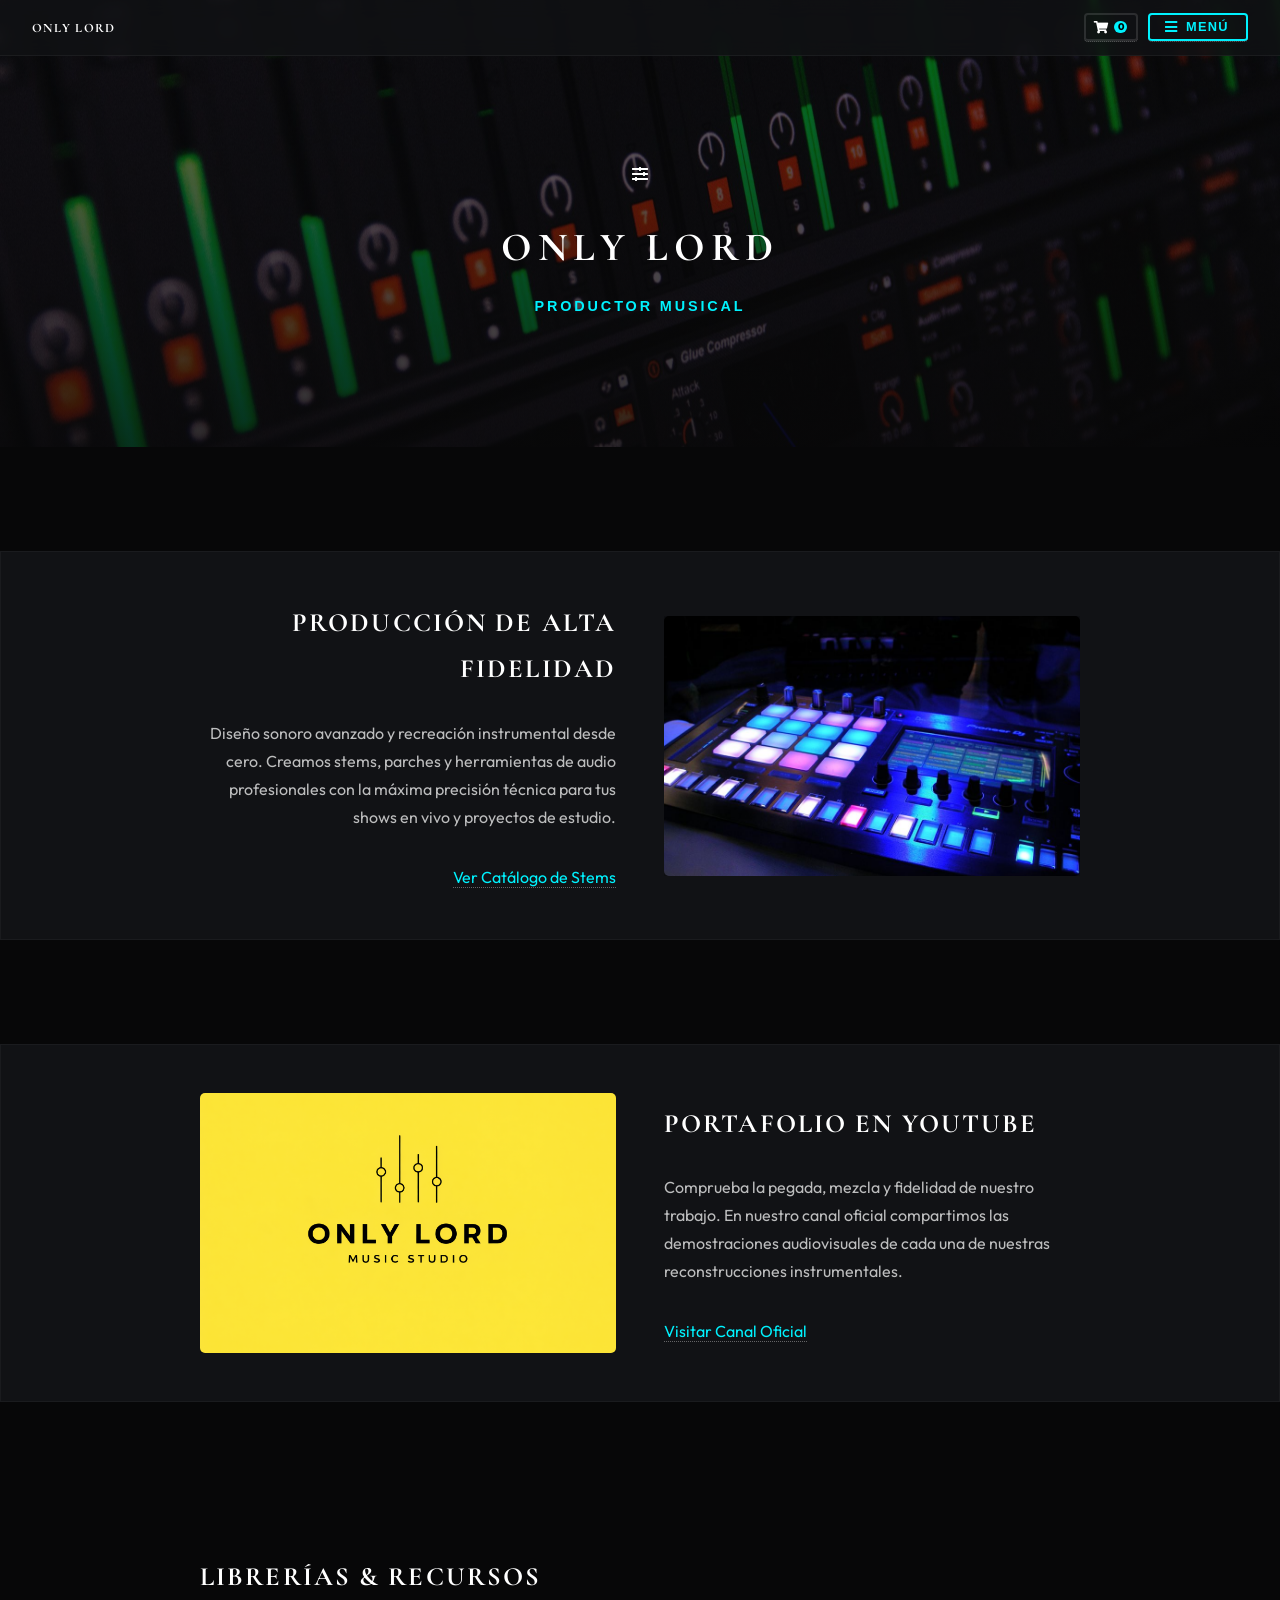
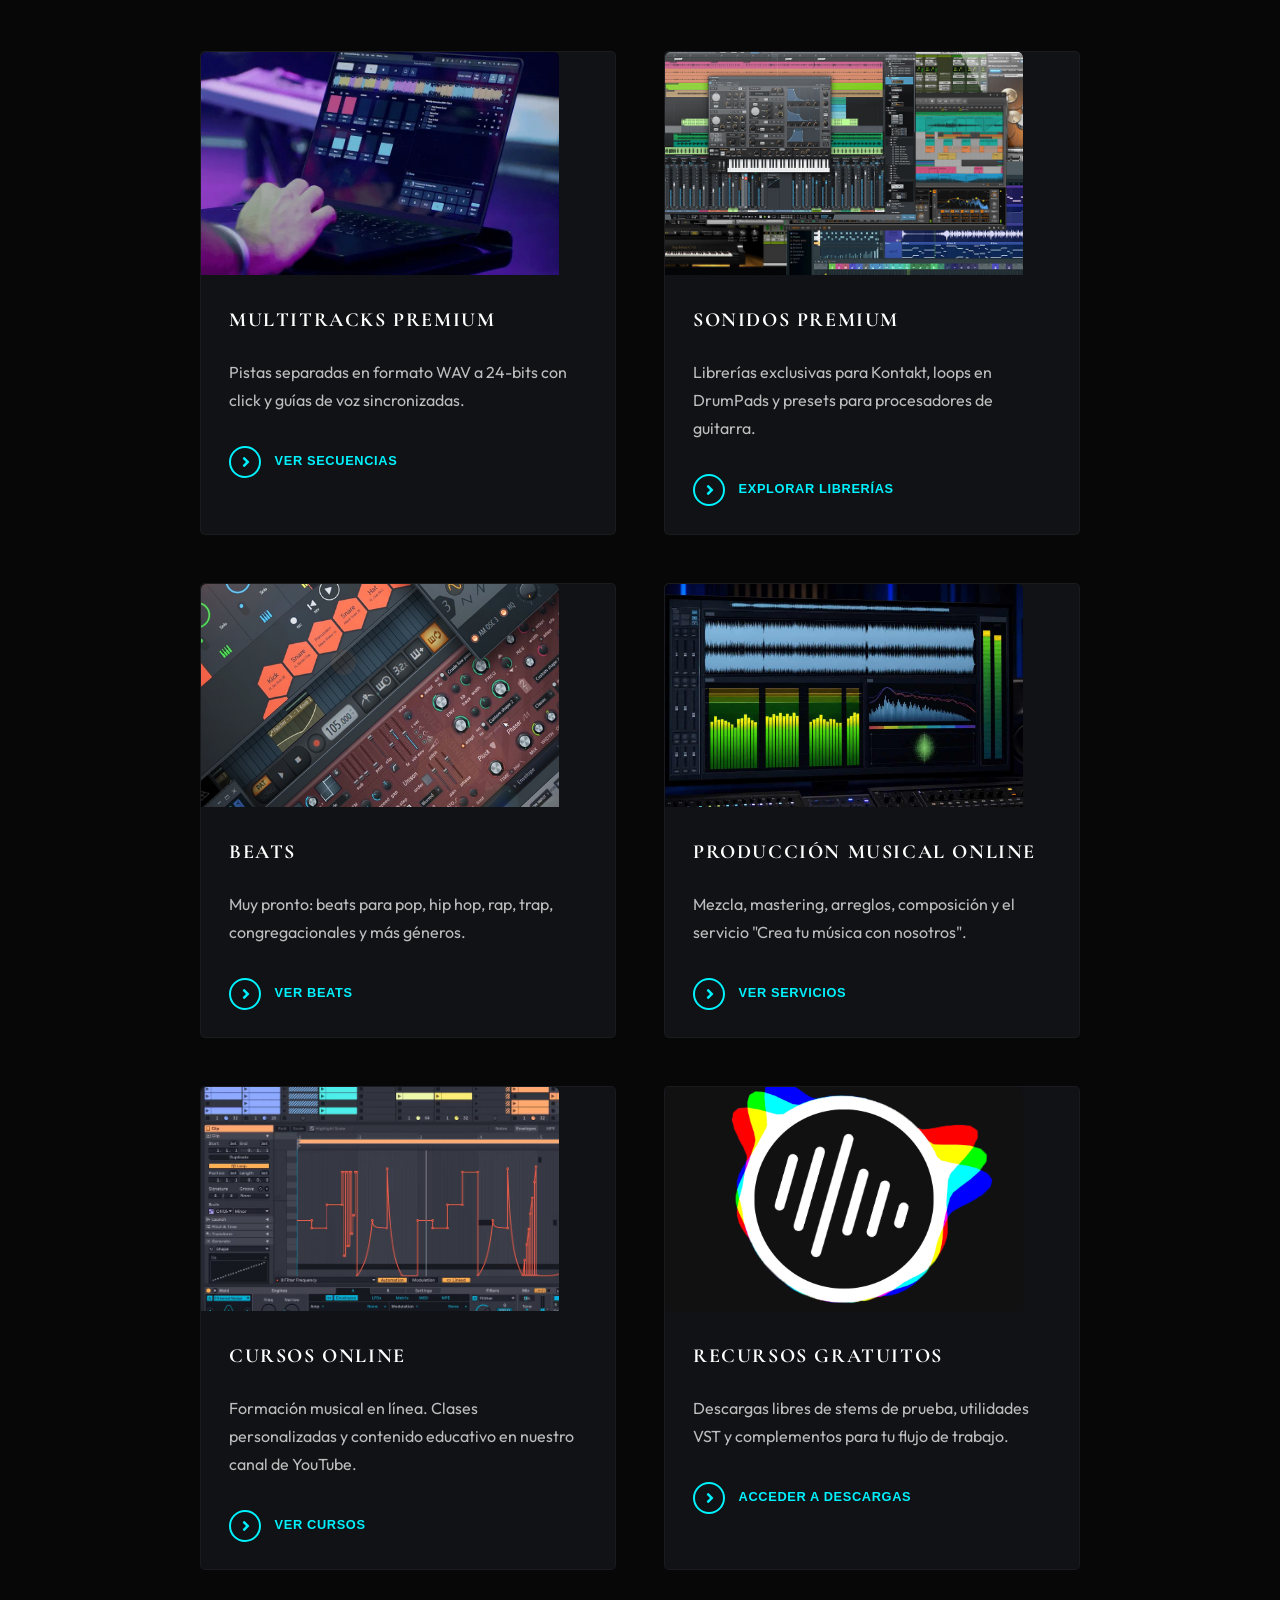
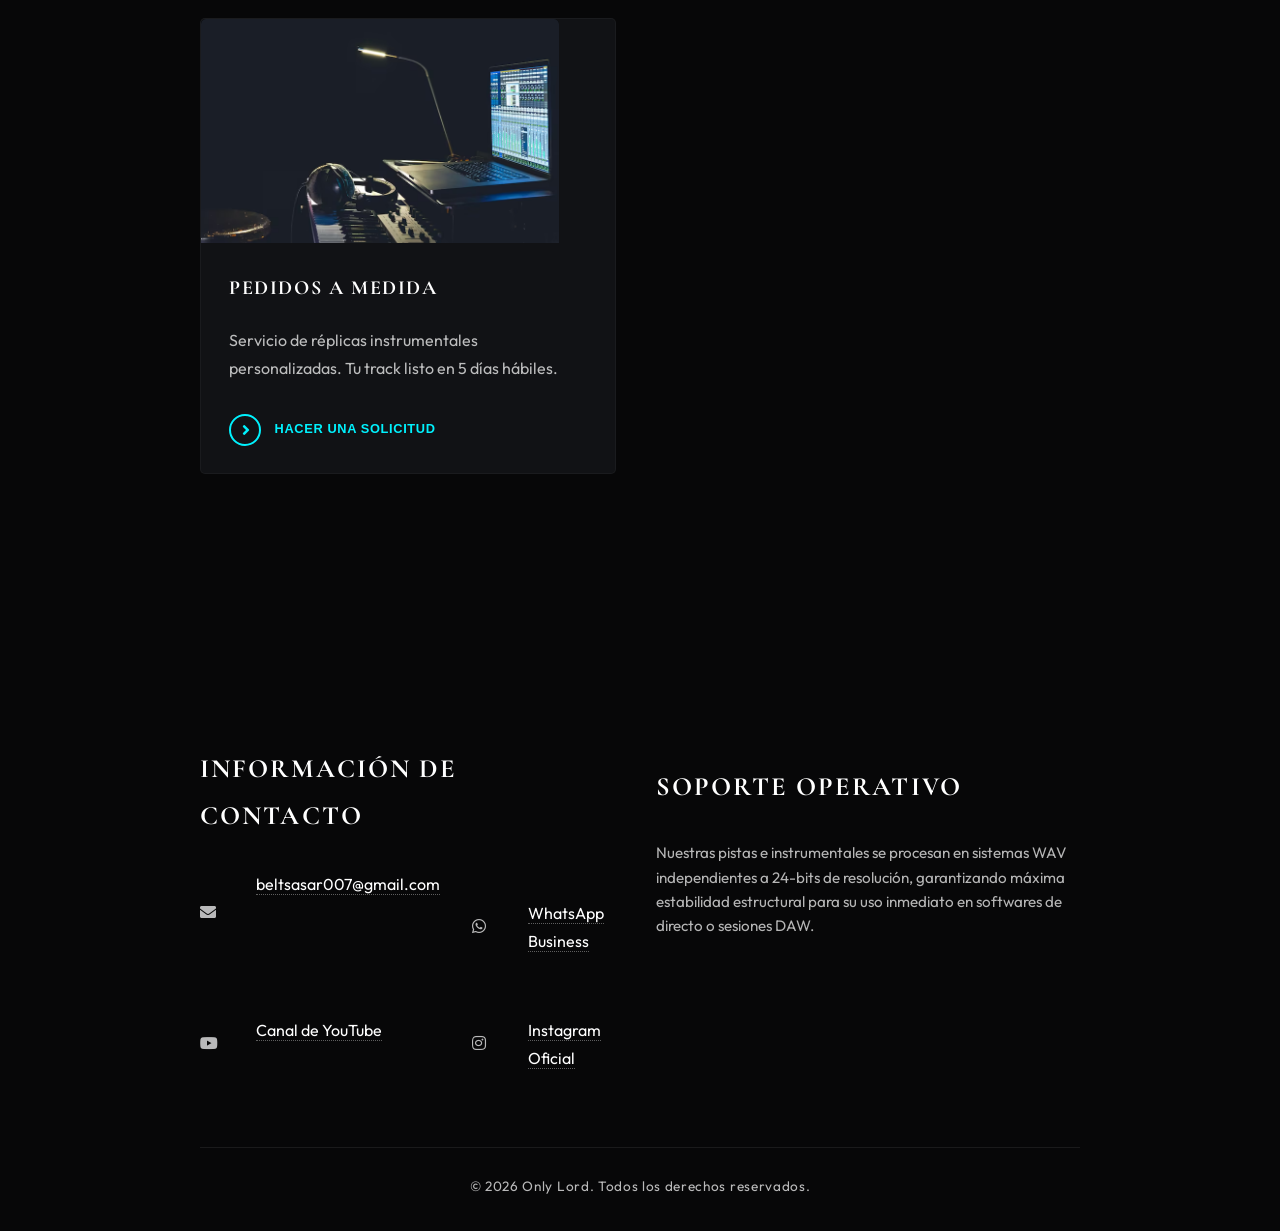
<file: index.html>
<!DOCTYPE HTML>
<!--
	Solid State by HTML5 UP
	html5up.net | @ajlkn
	Free for personal and commercial use under the CCA 3.0 license (html5up.net/license)
-->
<html lang="es">
	<head>
<meta name="google-site-verification" content="8aJaQ3crrwY0ubAan4DhAtLsiW9zaJ0j0u2H2sUvxAs" />
		<title>ONLY LORD - Productor Musical</title>
		<meta charset="utf-8" />
		<meta name="viewport" content="width=device-width, initial-scale=1, user-scalable=no" />
		<link rel="stylesheet" href="assets/css/main.css" />
		<noscript><link rel="stylesheet" href="assets/css/noscript.css" /></noscript>
		<style>
			/* Banner con imagen desvanecida de fondo */
			#banner {
				background-image: linear-gradient(rgba(7, 7, 8, 0.5), rgba(7, 7, 8, 0.82)), url("assets/images/home/Banner.jpg");
				background-size: cover;
				background-position: center;
				background-repeat: no-repeat;
			}

			/* Imágenes del home: tamaño uniforme obligatorio */
			.wrapper.spotlight .image,
			.features article .image {
				aspect-ratio: 16 / 10;
				width: 100%;
				min-height: unset;
				height: auto;
				overflow: hidden;
				background-color: #0d0e11;
			}

			.wrapper.spotlight .image img,
			.features article .image img {
				width: 100%;
				height: 100%;
				object-fit: cover;
				display: block;
				background-color: #0d0e11;
			}

			/* Micro-interacciones visuales premium para las tarjetas del Home */
			.features article {
				transition: transform 0.3s cubic-bezier(0.16, 1, 0.3, 1), border-color 0.3s ease, box-shadow 0.3s ease !important;
			}
			.features article:hover {
				transform: translateY(-5px);
				border-color: var(--onlylord-accent) !important;
				box-shadow: 0 10px 30px rgba(0, 242, 254, 0.1) !important;
			}
			.features article .image img {
				transition: transform 0.5s cubic-bezier(0.16, 1, 0.3, 1);
			}
			.features article:hover .image img {
				transform: scale(1.03);
			}
		</style>
	</head>
	<body>

		<!-- Page Wrapper -->
			<div id="page-wrapper">

				<!-- Header -->
					<header id="header" class="alt">
						<h1><a href="index.html">ONLY LORD</a></h1>
						<nav>
							<a href="#menu">Menú</a>
						</nav>
					</header>

				<!-- Menu -->
					<nav id="menu">
						<div class="inner">
							<h2>Navegación</h2>
							<ul class="links">
								<li><a href="index.html">Inicio / Portafolio</a></li>
								<li><a href="multitracks.html">Multitracks / Secuencias</a></li>
								<li><a href="beats.html">Beats</a></li>
								<li><a href="sonidos.html">Sonidos Premium</a></li>
								<li><a href="produccion.html">Producción Musical Online</a></li>
								<li><a href="cursos.html">Cursos Online</a></li>
								<li><a href="recursos.html">Recursos Gratuitos</a></li>
								<li><a href="pedido.html">Pedido Personalizado</a></li>
								<li><a href="soporte.html">Soporte & Ayuda</a></li>
								<li><a href="membresia.html">LORD VIP <span class="menu-badge">Próximamente</span></a></li>
								<li><a href="carrito.html" class="menu-cart-link"><span class="icon solid fa-shopping-cart"></span> Mi Carrito (0)</a></li>
							</ul>
							<button type="button" class="close" aria-label="Cerrar menú"></button>
						</div>
					</nav>

				<!-- Banner Principal -->
					<section id="banner">
						<div class="inner">
							<div class="logo"><span class="icon solid fa-sliders-h"></span></div>
							<h2>ONLY LORD</h2>
							<p>Productor Musical</p>
						</div>
					</section>

				<!-- Wrapper -->
					<section id="wrapper">

						<!-- One: Perfil Corto con Imagen de Consola de Estudio Profesional -->
							<section id="one" class="wrapper spotlight style1">
								<div class="inner">
									<div class="image" style="border-radius:0;"><img src="assets/images/home/Produccion de alta fidelidad.jpg" alt="Producción de alta fidelidad Only Lord" loading="eager" /></div>
									<div class="content">
										<h2 class="major">Producción de Alta Fidelidad</h2>
										<p>Diseño sonoro avanzado y recreación instrumental desde cero. Creamos stems, parches y herramientas de audio profesionales con la máxima precisión técnica para tus shows en vivo y proyectos de estudio.</p>
										<a href="multitracks.html" class="special">Ver Catálogo de Stems</a>
									</div>
								</div>
							</section>

						<!-- Two: YouTube Corto con Imagen de Sintetizadores de Audio -->
							<section id="two" class="wrapper alt spotlight style2">
								<div class="inner">
									<a href="https://www.youtube.com/@onlylordMT" target="_blank" class="image" style="border-radius:0;"><img src="assets\images\home\Portafolio en Youtube 2.png" alt="Portafolio audiovisual en YouTube de Only Lord" loading="lazy" /></a>
									<div class="content">
										<h2 class="major">Portafolio en YouTube</h2>
										<p>Comprueba la pegada, mezcla y fidelidad de nuestro trabajo. En nuestro canal oficial compartimos las demostraciones audiovisuales de cada una de nuestras reconstrucciones instrumentales.</p>
										<a href="https://www.youtube.com/@onlylordMT" target="_blank" class="special">Visitar Canal Oficial</a>
									</div>
								</div>
							</section>

						<!-- Three: Secciones del Catálogo de la Tienda con Imágenes Conceptuales Especializadas -->
							<section id="three" class="wrapper alt style1">
								<div class="inner">
									<h2 class="major">Librerías & Recursos</h2>
									<section class="features">
										<article>
											<a href="multitracks.html" class="feature-card-link">
												<span class="image"><img src="assets/images/home/Multitracks Premiun.webp" alt="Multitracks y secuencias de audio profesional" loading="lazy" /></span>
												<h3 class="major">Multitracks Premium</h3>
												<p>Pistas separadas en formato WAV a 24-bits con click y guías de voz sincronizadas.</p>
												<span class="special">Ver Secuencias</span>
											</a>
										</article>
										<article>
											<a href="sonidos.html" class="feature-card-link">
												<span class="image"><img src="assets/images/home/Sonidos Premiun.jpg" alt="Teclados MIDI, sintetizadores y parches de sonido" loading="lazy" /></span>
												<h3 class="major">Sonidos Premium</h3>
												<p>Librerías exclusivas para Kontakt, loops en DrumPads y presets para procesadores de guitarra.</p>
												<span class="special">Explorar Librerías</span>
											</a>
										</article>
										<article>
											<a href="beats.html" class="feature-card-link">
												<span class="image"><img src="assets/images/home/Beats.jpeg" alt="Beats e instrumentales ONLY LORD" loading="lazy" /></span>
												<h3 class="major">Beats</h3>
												<p>Muy pronto: beats para pop, hip hop, rap, trap, congregacionales y más géneros.</p>
												<span class="special">Ver Beats</span>
											</a>
										</article>
										<article>
											<a href="produccion.html" class="feature-card-link">
												<span class="image"><img src="assets/images/home/Produccion Musical Online.jpg" alt="Producción musical online ONLY LORD" loading="lazy" /></span>
												<h3 class="major">Producción Musical Online</h3>
												<p>Mezcla, mastering, arreglos, composición y el servicio "Crea tu música con nosotros".</p>
												<span class="special">Ver Servicios</span>
											</a>
										</article>
										<article>
											<a href="cursos.html" class="feature-card-link">
												<span class="image"><img src="assets/images/home/Cursos Online.avif" alt="Cursos online ONLY LORD" loading="lazy" /></span>
												<h3 class="major">Cursos Online</h3>
												<p>Formación musical en línea. Clases personalizadas y contenido educativo en nuestro canal de YouTube.</p>
												<span class="special">Ver Cursos</span>
											</a>
										</article>
										<article>
											<a href="recursos.html" class="feature-card-link">
												<span class="image"><img src="assets/images/home/Recursos Gratuitos.png" alt="Plugins VST y recursos gratuitos para producción musical" loading="lazy" /></span>
												<h3 class="major">Recursos Gratuitos</h3>
												<p>Descargas libres de stems de prueba, utilidades VST y complementos para tu flujo de trabajo.</p>
												<span class="special">Acceder a Descargas</span>
											</a>
										</article>
										<article>
											<a href="pedido.html" class="feature-card-link">
												<span class="image"><img src="assets/images/home/Pedidos a Medida.avif" alt="Pedidos personalizados de multitracks y arreglos" loading="lazy" /></span>
												<h3 class="major">Pedidos a Medida</h3>
												<p>Servicio de réplicas instrumentales personalizadas. Tu track listo en 5 días hábiles.</p>
												<span class="special">Hacer una Solicitud</span>
											</a>
										</article>
									</section>
								</div>
							</section>

					</section>

				<!-- Footer (4 Contactos Simétricos Rectos a la Izquierda y Copyright Centrado) -->
					<section id="footer">
						<div class="inner">
							<div class="contact">
								<div class="footer-col">
									<h2 class="major">Información de Contacto</h2>
									<ul class="contact">
										<li class="icon solid fa-envelope"><a href="mailto:beltsasar007@gmail.com">beltsasar007@gmail.com</a></li>
										<li class="icon brands fa-whatsapp"><a href="https://wa.me/59162276138" target="_blank">WhatsApp Business</a></li>
										<li class="icon brands fa-youtube"><a href="https://www.youtube.com/@onlylordMT" target="_blank">Canal de YouTube</a></li>
										<li class="icon brands fa-instagram"><a href="https://www.instagram.com/only_lord_music/" target="_blank">Instagram Oficial</a></li>
									</ul>
								</div>
								<div class="footer-col">
									<h2 class="major">Soporte Operativo</h2>
									<p>Nuestras pistas e instrumentales se procesan en sistemas WAV independientes a 24-bits de resolución, garantizando máxima estabilidad estructural para su uso inmediato en softwares de directo o sesiones DAW.</p>
								</div>
							</div>
							<ul class="copyright">
								<li>&copy; 2026 Only Lord. Todos los derechos reservados.</li>
							</ul>
						</div>
					</section>

			</div>

		<!-- Scripts -->
			<script src="assets/js/jquery.min.js"></script>
			<script src="assets/js/jquery.scrollex.min.js"></script>
			<script src="assets/js/browser.min.js"></script>
			<script src="assets/js/breakpoints.min.js"></script>
			<script src="assets/js/util.js"></script>
			<script src="assets/js/main.js"></script>
			<script src="assets/js/store-logic.js"></script>

	</body>
</html>
</file>
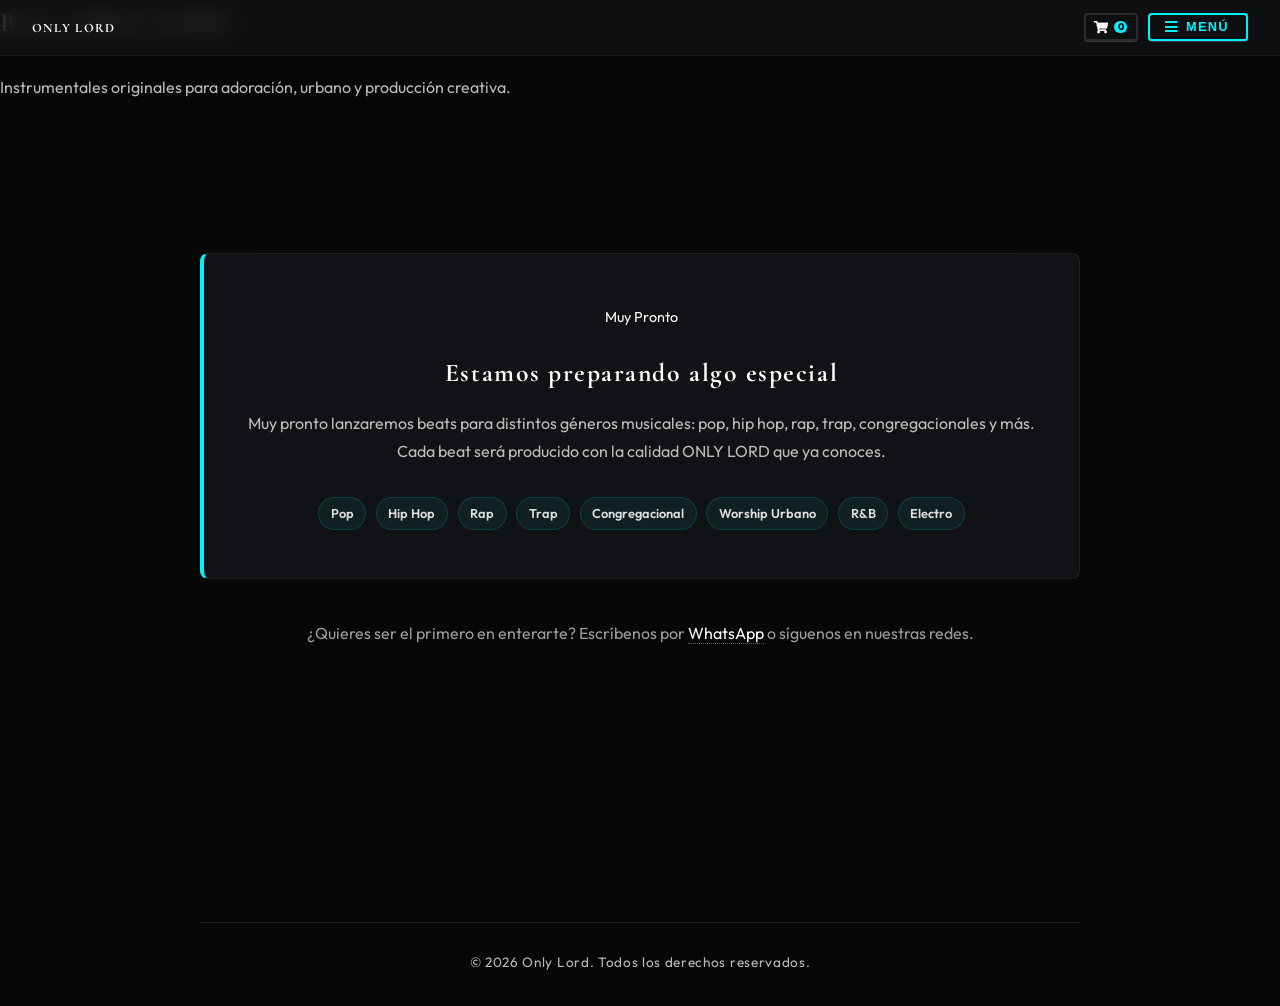
<file: beats.html>
<!DOCTYPE HTML>
<html lang="es">
	<head>
		<title>Beats - ONLY LORD</title>
		<meta charset="utf-8" />
		<meta name="viewport" content="width=device-width, initial-scale=1, user-scalable=no" />
		<link rel="stylesheet" href="assets/css/main.css" />
		<noscript><link rel="stylesheet" href="assets/css/noscript.css" /></noscript>
		<style>
			.beats-hero {
				background: var(--onlylord-bg-estudio);
				border: solid 1px rgba(255, 255, 255, 0.06);
				padding: 3em 2.5em;
				border-radius: 8px;
				text-align: center;
				margin-bottom: 2.5em;
				border-left: solid 4px var(--onlylord-accent);
			}
			.beats-hero .badge-soon { font-size: 0.9em; margin-bottom: 1.5em; display: inline-block; }
			.beats-hero h3 { font-size: 1.6em; margin-bottom: 0.5em; }
			.genre-tags { display: flex; flex-wrap: wrap; gap: 0.6em; justify-content: center; margin-top: 1.5em; }
			.genre-tags span {
				background: rgba(0, 242, 254, 0.06);
				border: solid 1px rgba(0, 242, 254, 0.15);
				padding: 0.35em 0.9em;
				border-radius: 20px;
				font-size: 0.8em;
				font-weight: 600;
				color: rgba(255,255,255,0.85);
			}
		</style>
	</head>
	<body class="is-preload">
		<div id="page-wrapper">
			<header id="header">
				<h1><a href="index.html">ONLY LORD</a></h1>
				<nav><a href="#menu">Menú</a></nav>
			</header>
			<nav id="menu">
				<div class="inner">
					<h2>Navegación</h2>
					<ul class="links">
						<li><a href="index.html">Inicio / Portafolio</a></li>
						<li><a href="multitracks.html">Multitracks / Secuencias</a></li>
						<li><a href="beats.html">Beats</a></li>
						<li><a href="sonidos.html">Sonidos Premium</a></li>
						<li><a href="produccion.html">Producción Musical Online</a></li>
						<li><a href="cursos.html">Cursos Online</a></li>
						<li><a href="recursos.html">Recursos Gratuitos</a></li>
						<li><a href="pedido.html">Pedido Personalizado</a></li>
						<li><a href="soporte.html">Soporte & Ayuda</a></li>
						<li><a href="membresia.html">LORD VIP <span class="menu-badge">Próximamente</span></a></li>
						<li><a href="carrito.html" class="menu-cart-link"><span class="icon solid fa-shopping-cart"></span> Mi Carrito (0)</a></li>
					</ul>
					<button type="button" class="close" aria-label="Cerrar menú"></button>
				</div>
			</nav>
			<section id="wrapper">
				<header>
					<div class="inner">
						<h2>Beats ONLY LORD</h2>
						<p>Instrumentales originales para adoración, urbano y producción creativa.</p>
					</div>
				</header>
				<div class="wrapper">
					<div class="inner">
						<div class="beats-hero">
							<span class="badge-soon">Muy Pronto</span>
							<h3>Estamos preparando algo especial</h3>
							<p>Muy pronto lanzaremos beats para distintos géneros musicales: pop, hip hop, rap, trap, congregacionales y más. Cada beat será producido con la calidad ONLY LORD que ya conoces.</p>
							<div class="genre-tags">
								<span>Pop</span><span>Hip Hop</span><span>Rap</span><span>Trap</span>
								<span>Congregacional</span><span>Worship Urbano</span><span>R&B</span><span>Electro</span>
							</div>
						</div>
						<p style="text-align:center; color:var(--onlylord-text-dim);">¿Quieres ser el primero en enterarte? Escríbenos por <a href="https://wa.me/59162276138" target="_blank">WhatsApp</a> o síguenos en nuestras redes.</p>
					</div>
				</div>
			</section>
			<section id="footer">
				<div class="inner">
					<ul class="copyright"><li>&copy; 2026 Only Lord. Todos los derechos reservados.</li></ul>
				</div>
			</section>
		</div>
		<script src="assets/js/jquery.min.js"></script>
		<script src="assets/js/jquery.scrollex.min.js"></script>
		<script src="assets/js/browser.min.js"></script>
		<script src="assets/js/breakpoints.min.js"></script>
		<script src="assets/js/util.js"></script>
		<script src="assets/js/main.js"></script>
		<script src="assets/js/store-logic.js"></script>
	</body>
</html>
</file>
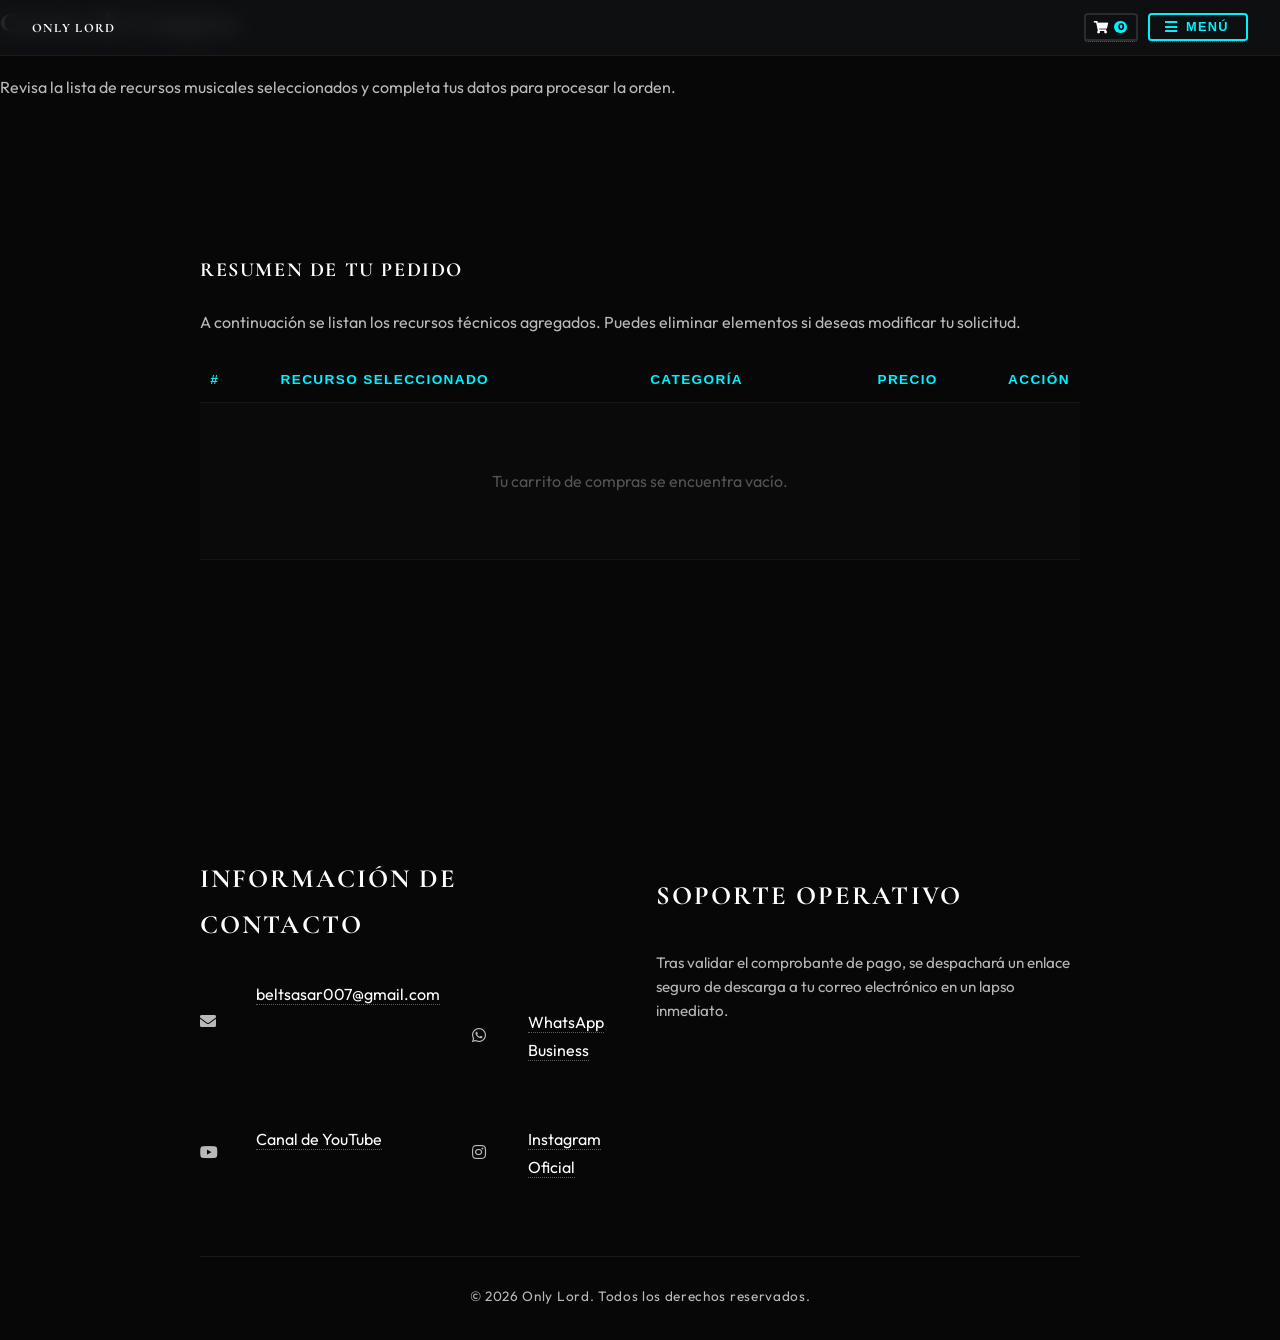
<file: carrito.html>
<!DOCTYPE HTML>
<!--
	Solid State by HTML5 UP
	html5up.net | @ajlkn
	Free for personal and commercial use under the CCA 3.0 license (html5up.net/license)
-->
<html lang="es">
	<head>
		<title>Mi Carrito de Compras - ONLY LORD</title>
		<meta charset="utf-8" />
		<meta name="viewport" content="width=device-width, initial-scale=1, user-scalable=no" />
		<link rel="stylesheet" href="assets/css/main.css" />
		<noscript><link rel="stylesheet" href="assets/css/noscript.css" /></noscript>
		<style>
			/* Ajustes específicos para el desglose del carrito y formulario con iconografía */
			.table-wrapper {
				margin-top: 1.5em;
				margin-bottom: 3em;
			}
			
			.cart-table th {
				color: var(--onlylord-accent);
				font-family: "Raleway", Helvetica, sans-serif;
				font-weight: 700;
				text-transform: uppercase;
				letter-spacing: 0.1em;
				font-size: 0.85em;
				text-shadow: 0 0 10px rgba(0, 242, 254, 0.1);
			}

			.checkout-form-box {
				background: var(--onlylord-bg-estudio);
				border: solid 1px rgba(255, 255, 255, 0.05);
				padding: 2.5em;
				border-radius: 6px;
				margin-top: 2em;
				box-shadow: 0 10px 30px rgba(0, 0, 0, 0.3);
			}

			.checkout-form-box h3 {
				color: var(--onlylord-accent);
				border-bottom: solid 1px rgba(255, 255, 255, 0.1);
				padding-bottom: 0.5em;
				margin-bottom: 1.5em;
				text-shadow: 0 0 10px rgba(0, 242, 254, 0.15);
			}

			/* Estructuración de cajas con micro-iconos integrados */
			.input-icon-wrapper {
				position: relative;
				width: 100%;
			}

			.input-icon-wrapper i {
				position: absolute;
				left: 1.25em;
				top: 50%;
				transform: translateY(-50%);
				color: rgba(255, 255, 255, 0.25);
				font-size: 0.9em;
				transition: color 0.2s ease;
			}

			.input-icon-wrapper input:focus + i,
			.input-icon-wrapper select:focus + i {
				color: var(--onlylord-accent);
			}

			.input-icon-wrapper input,
			.input-icon-wrapper select {
				padding-left: 3.25em !important;
			}

			/* Cuadro de aviso legal / Restricción de PayPal en Bolivia */
			.paypal-restriction-notice {
				background: rgba(171, 61, 38, 0.05);
				border: dashed 1px rgba(171, 61, 38, 0.4);
				padding: 1.5em;
				border-radius: 4px;
				margin-top: 2em;
				margin-bottom: 2em;
				border-left: solid 4px #ab3d26;
			}

			.paypal-restriction-notice p {
				margin: 0;
				font-size: 0.9em;
				line-height: 1.6;
				color: rgba(255, 255, 255, 0.85);
			}

			.paypal-restriction-notice strong {
				color: #ffffff;
			}

			.btn-checkout-finish {
				width: 100%;
				background-color: #25D366 !important;
				color: #ffffff !important;
				box-shadow: none !important;
				font-weight: 800 !important;
				height: 3.5em !important;
				line-height: 3.5em !important;
				transition: all 0.2s ease-in-out !important;
			}

			.btn-checkout-finish:hover {
				background-color: #1fba58 !important;
				box-shadow: 0 5px 20px rgba(37, 211, 102, 0.2) !important;
			}

			.cart-totals-box .field input {
				margin-bottom: 0;
			}
		</style>
	</head>
	<body class="is-preload">

		<!-- Page Wrapper -->
			<div id="page-wrapper">

				<!-- Header -->
					<header id="header">
						<h1><a href="index.html">ONLY LORD</a></h1>
						<nav>
							<a href="#menu">Menú</a>
						</nav>
					</header>

				<!-- Menu -->
					<nav id="menu">
						<div class="inner">
							<h2>Navegación</h2>
							<ul class="links">
								<li><a href="index.html">Inicio / Portafolio</a></li>
								<li><a href="multitracks.html">Multitracks / Secuencias</a></li>
								<li><a href="beats.html">Beats</a></li>
								<li><a href="sonidos.html">Sonidos Premium</a></li>
								<li><a href="produccion.html">Producción Musical Online</a></li>
								<li><a href="cursos.html">Cursos Online</a></li>
								<li><a href="recursos.html">Recursos Gratuitos</a></li>
								<li><a href="pedido.html">Pedido Personalizado</a></li>
								<li><a href="soporte.html">Soporte & Ayuda</a></li>
								<li><a href="membresia.html">LORD VIP <span class="menu-badge">Próximamente</span></a></li>
								<li><a href="carrito.html" class="menu-cart-link"><span class="icon solid fa-shopping-cart"></span> Mi Carrito (0)</a></li>
							</ul>
							<button type="button" class="close" aria-label="Cerrar menú"></button>
						</div>
					</nav>

				<!-- Wrapper -->
					<section id="wrapper">
						<header>
							<div class="inner">
								<h2>Carrito de Compras</h2>
								<p>Revisa la lista de recursos musicales seleccionados y completa tus datos para procesar la orden.</p>
							</div>
						</header>
						<!-- Contenido de la Pasarela -->
							<div class="wrapper">
								<div class="inner">

									<h3 class="major">Resumen de tu Pedido</h3>
									<p>A continuación se listan los recursos técnicos agregados. Puedes eliminar elementos si deseas modificar tu solicitud.</p>

									<!-- Tabla Interactiva controlada por JS -->
									<div class="table-wrapper">
										<table class="cart-table">
											<thead>
												<tr>
													<th style="width: 8%;">#</th>
													<th style="width: 42%;">Recurso Seleccionado</th>
													<th style="width: 20%;">Categoría</th>
													<th style="width: 15%; text-align:right;">Precio</th>
													<th style="width: 15%; text-align: right;">Acción</th>
												</tr>
											</thead>
											<tbody id="lista-carrito-productos">
												<!-- Inyección dinámica automática desde store-logic.js -->
											</tbody>
										</table>
									</div>

									<!-- Resumen de Precios -->
									<div id="cart-totals-summary" class="cart-totals-box" style="display: none;">
										<h3 class="major" style="border:none; margin-bottom:1em; padding-bottom:0;">Resumen de Precios</h3>
										<div class="cart-totals-row">
											<span>Subtotal</span>
											<span id="cart-subtotal">$0.00 USD</span>
										</div>
										<div class="cart-totals-row" id="cart-discount-row" style="display:none; color:#ab3d26;">
											<span>Descuento (<span id="cart-discount-label">0%</span>)</span>
											<span id="cart-discount-amount">-$0.00 USD</span>
										</div>
										<div class="cart-totals-row total-final">
											<span>Total a Pagar</span>
											<span id="cart-total-final">$0.00 USD</span>
										</div>
										<div class="field" style="margin-top:1.5em; margin-bottom:0;">
											<label for="cart-discount-code">Código de Descuento</label>
											<input type="text" id="cart-discount-code" placeholder="" oninput="actualizarResumenTotalesCarrito()" style="text-transform:uppercase;" />
											<p id="cart-discount-status" style="font-size:0.85em; margin:0.5em 0 0 0;"></p>
										</div>
									</div>

									<!-- Área del Checkout -->
									<div id="checkout-area-box" style="display: none;">
										
										<div class="checkout-form-box">
											<h3>Datos de Facturación & Despacho</h3>
											<p>Por favor, ingresa tus datos de contacto válidos. Esta información será procesada de forma segura para enviarte los links de descarga a tu correo electrónico.</p>
											
											<form id="form-checkout-pass">
												<div class="fields">
													
													<div class="field half">
														<label for="cart-client-name">Nombres</label>
														<div class="input-icon-wrapper">
															<input type="text" id="cart-client-name" placeholder="Ej: Juan Carlos" required />
															<i class="fas fa-user"></i>
														</div>
													</div>
													
													<div class="field half">
														<label for="cart-client-lastname">Apellidos</label>
														<div class="input-icon-wrapper">
															<input type="text" id="cart-client-lastname" placeholder="Ej: Pérez Mendoza" required />
															<i class="fas fa-users"></i>
														</div>
													</div>
													
													<div class="field half">
														<label for="cart-client-city">Ciudad / País</label>
														<div class="input-icon-wrapper">
															<input type="text" id="cart-client-city" placeholder="Ej: Santa Cruz, Bolivia" required />
															<i class="fas fa-globe-americas"></i>
														</div>
													</div>
													
													<div class="field half">
														<label for="cart-client-phone">Número de Celular (Con código de área)</label>
														<div class="input-icon-wrapper">
															<input type="tel" id="cart-client-phone" placeholder="Ej: +591 62276138" required />
															<i class="fas fa-phone-alt"></i>
														</div>
													</div>
													
													<div class="field">
														<label for="cart-client-email">Correo Electrónico (Donde recibirás los enlaces)</label>
														<div class="input-icon-wrapper">
															<input type="email" id="cart-client-email" placeholder="beltsasar007@gmail.com" required />
															<i class="fas fa-envelope"></i>
														</div>
													</div>
													
													<div class="field">
														<label for="cart-payment-method">Selecciona tu Método de Pago Preferido</label>
														<div class="input-icon-wrapper">
															<select id="cart-payment-method" required>
																<option value="" disabled selected>-- Elige una opción de transferencia --</option>
																<option value="AIRTM">Airtm</option>
																<option value="TAKENOS">Takenos</option>
																<option value="RIA">Ria Envíos Internacionales</option>
																<option value="REMITLY">Remitly</option>
																<option value="QR_BOLIVIA">QR Simple (Exclusivo Bolivia 🇧🇴)</option>
																<option value="YAPE">Yape (Exclusivo Perú 🇵🇪)</option>
															</select>
															<i class="fas fa-credit-card"></i>
														</div>
													</div>

												</div>

												<!-- Cuadro de Políticas / Restricción de PayPal en Bolivia -->
												<div class="paypal-restriction-notice">
													<p><strong>🚨 NOTA IMPORTANTE SOBRE MÉTODOS DE PAGO:</strong> Por motivos de políticas financieras locales, el uso de la plataforma <strong>PayPal en Bolivia</strong> (nuestro país de operación) se encuentra actualmente restringido por normativas bancarias, por lo que <strong>no nos es posible recibir pagos a través de dicho medio</strong>. Agradecemos tu comprensión al seleccionar cualquiera de las otras alternativas de transferencia internacional listadas arriba.</p>
												</div>

												<ul class="actions stacked">
													<li>
														<button type="submit" class="button primary btn-checkout-finish">
															<i class="fab fa-whatsapp"></i> Finalizar Compra por WhatsApp
														</button>
													</li>
												</ul>
											</form>
										</div>

									</div>

								</div>
							</div>
					</section>

				<!-- Footer -->
					<section id="footer">
						<div class="inner">
							<div class="contact">
								<div class="footer-col">
									<h2 class="major">Información de Contacto</h2>
									<ul class="contact">
										<li class="icon solid fa-envelope"><a href="mailto:beltsasar007@gmail.com">beltsasar007@gmail.com</a></li>
										<li class="icon brands fa-whatsapp"><a href="https://wa.me/59162276138" target="_blank">WhatsApp Business</a></li>
										<li class="icon brands fa-youtube"><a href="https://www.youtube.com/@onlylordMT" target="_blank">Canal de YouTube</a></li>
										<li class="icon brands fa-instagram"><a href="https://www.instagram.com/only_lord_music/" target="_blank">Instagram Oficial</a></li>
									</ul>
								</div>
								<div class="footer-col">
									<h2 class="major">Soporte Operativo</h2>
									<p>Tras validar el comprobante de pago, se despachará un enlace seguro de descarga a tu correo electrónico en un lapso inmediato.</p>
								</div>
							</div>
							<ul class="copyright">
								<li>&copy; 2026 Only Lord. Todos los derechos reservados.</li>
							</ul>
						</div>
					</section>

			</div>

		<!-- Scripts -->
			<script src="assets/js/jquery.min.js"></script>
			<script src="assets/js/jquery.scrollex.min.js"></script>
			<script src="assets/js/browser.min.js"></script>
			<script src="assets/js/breakpoints.min.js"></script>
			<script src="assets/js/util.js"></script>
			<script src="assets/js/main.js"></script>
			<script src="assets/js/store-logic.js"></script>

	</body>
</html>
</file>
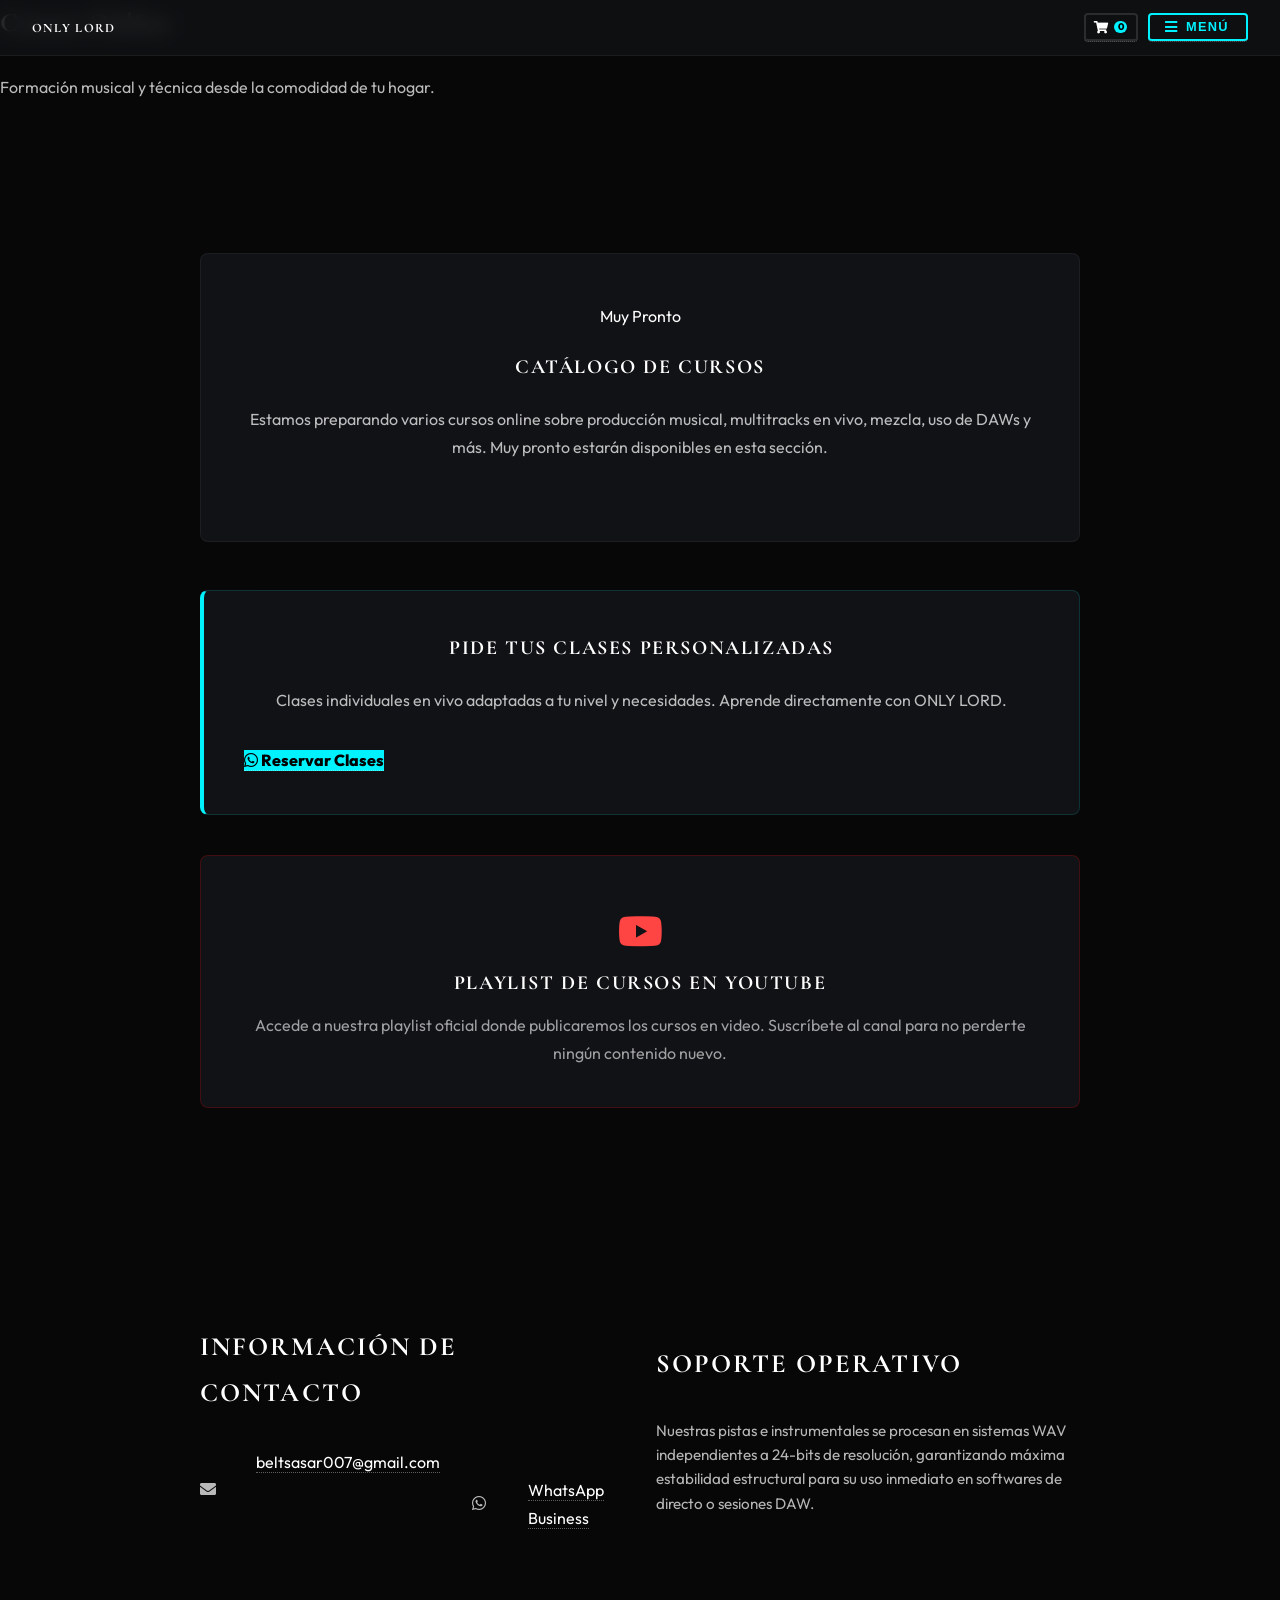
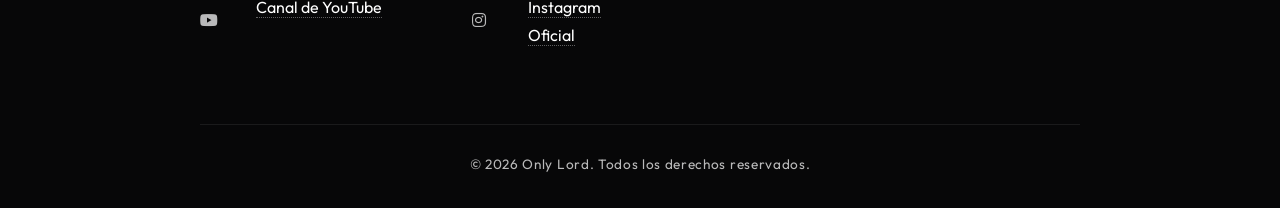
<file: cursos.html>
<!DOCTYPE HTML>
<html lang="es">
	<head>
		<title>Cursos Online - ONLY LORD</title>
		<meta charset="utf-8" />
		<meta name="viewport" content="width=device-width, initial-scale=1, user-scalable=no" />
		<link rel="stylesheet" href="assets/css/main.css" />
		<noscript><link rel="stylesheet" href="assets/css/noscript.css" /></noscript>
		<style>
			.courses-soon { text-align: center; padding: 3em 2em; background: var(--onlylord-bg-estudio); border-radius: 8px; border: solid 1px rgba(255,255,255,0.05); margin-bottom: 3em; }
			.classes-box {
				background: var(--onlylord-bg-estudio);
				border: solid 1px rgba(0,242,254,0.15);
				padding: 2.5em;
				border-radius: 8px;
				border-left: solid 4px var(--onlylord-accent);
				text-align: center;
				margin-bottom: 2.5em;
			}
			.youtube-courses-box {
				background: var(--onlylord-bg-estudio);
				border: solid 1px rgba(255,0,0,0.2);
				padding: 2.5em;
				border-radius: 8px;
				text-align: center;
				transition: transform 0.3s ease, border-color 0.3s ease, box-shadow 0.3s ease;
			}
			.youtube-courses-box:hover {
				transform: translateY(-4px);
				border-color: rgba(255,0,0,0.45);
				box-shadow: 0 12px 30px rgba(255,0,0,0.08);
			}
			.youtube-courses-box .icon { font-size: 2.5em; color: #ff4444; margin-bottom: 0.5em; }
		</style>
	</head>
	<body class="is-preload">
		<div id="page-wrapper">
			<header id="header">
				<h1><a href="index.html">ONLY LORD</a></h1>
				<nav><a href="#menu">Menú</a></nav>
			</header>
			<nav id="menu">
				<div class="inner">
					<h2>Navegación</h2>
					<ul class="links">
						<li><a href="index.html">Inicio / Portafolio</a></li>
						<li><a href="multitracks.html">Multitracks / Secuencias</a></li>
						<li><a href="beats.html">Beats</a></li>
						<li><a href="sonidos.html">Sonidos Premium</a></li>
						<li><a href="produccion.html">Producción Musical Online</a></li>
						<li><a href="cursos.html">Cursos Online</a></li>
						<li><a href="recursos.html">Recursos Gratuitos</a></li>
						<li><a href="pedido.html">Pedido Personalizado</a></li>
						<li><a href="soporte.html">Soporte & Ayuda</a></li>
						<li><a href="membresia.html">LORD VIP <span class="menu-badge">Próximamente</span></a></li>
						<li><a href="carrito.html" class="menu-cart-link"><span class="icon solid fa-shopping-cart"></span> Mi Carrito (0)</a></li>
					</ul>
					<button type="button" class="close" aria-label="Cerrar menú"></button>
				</div>
			</nav>
			<section id="wrapper">
				<header>
					<div class="inner">
						<h2>Cursos Online</h2>
						<p>Formación musical y técnica desde la comodidad de tu hogar.</p>
					</div>
				</header>
				<div class="wrapper">
					<div class="inner">
						<div class="courses-soon">
							<span class="badge-soon">Muy Pronto</span>
							<h3 class="major" style="border:none; margin-top:1em;">Catálogo de Cursos</h3>
							<p>Estamos preparando varios cursos online sobre producción musical, multitracks en vivo, mezcla, uso de DAWs y más. Muy pronto estarán disponibles en esta sección.</p>
						</div>
						<div class="classes-box">
							<h3 class="major" style="border:none;">Pide tus Clases Personalizadas</h3>
							<p>Clases individuales en vivo adaptadas a tu nivel y necesidades. Aprende directamente con ONLY LORD.</p>
							<ul class="actions" style="margin-bottom:0; margin-top:1.5em;">
								<li><a href="https://wa.me/59162276138?text=Hola%20ONLY%20LORD%2C%20quiero%20informaci%C3%B3n%20sobre%20las%20clases%20personalizadas." target="_blank" class="button primary"><i class="fab fa-whatsapp"></i> Reservar Clases</a></li>
							</ul>
						</div>
						<a href="https://youtube.com/playlist?list=PLWw6Mm4O7Oz0&si=hoE38sSsruOortGy" target="_blank" class="youtube-courses-box" style="display:block; text-decoration:none; color:inherit;">
							<span class="icon brands fa-youtube"></span>
							<h3 class="major" style="border:none; margin-bottom:0.5em;">Playlist de Cursos en YouTube</h3>
							<p style="margin:0; color:var(--onlylord-text-dim);">Accede a nuestra playlist oficial donde publicaremos los cursos en video. Suscríbete al canal para no perderte ningún contenido nuevo.</p>
						</a>
					</div>
				</div>
			</section>
			<section id="footer">
				<div class="inner">
					<div class="contact">
						<div class="footer-col">
							<h2 class="major">Información de Contacto</h2>
							<ul class="contact">
								<li class="icon solid fa-envelope"><a href="mailto:beltsasar007@gmail.com">beltsasar007@gmail.com</a></li>
								<li class="icon brands fa-whatsapp"><a href="https://wa.me/59162276138" target="_blank">WhatsApp Business</a></li>
								<li class="icon brands fa-youtube"><a href="https://www.youtube.com/@onlylordMT" target="_blank">Canal de YouTube</a></li>
								<li class="icon brands fa-instagram"><a href="https://www.instagram.com/only_lord_music/" target="_blank">Instagram Oficial</a></li>
							</ul>
						</div>
						<div class="footer-col">
							<h2 class="major">Soporte Operativo</h2>
							<p>Nuestras pistas e instrumentales se procesan en sistemas WAV independientes a 24-bits de resolución, garantizando máxima estabilidad estructural para su uso inmediato en softwares de directo o sesiones DAW.</p>
						</div>
					</div>
					<ul class="copyright">
						<li>&copy; 2026 Only Lord. Todos los derechos reservados.</li>
					</ul>
				</div>
			</section>
		</div>
		<script src="assets/js/jquery.min.js"></script>
		<script src="assets/js/jquery.scrollex.min.js"></script>
		<script src="assets/js/browser.min.js"></script>
		<script src="assets/js/breakpoints.min.js"></script>
		<script src="assets/js/util.js"></script>
		<script src="assets/js/main.js"></script>
		<script src="assets/js/store-logic.js"></script>
	</body>
</html>
</file>
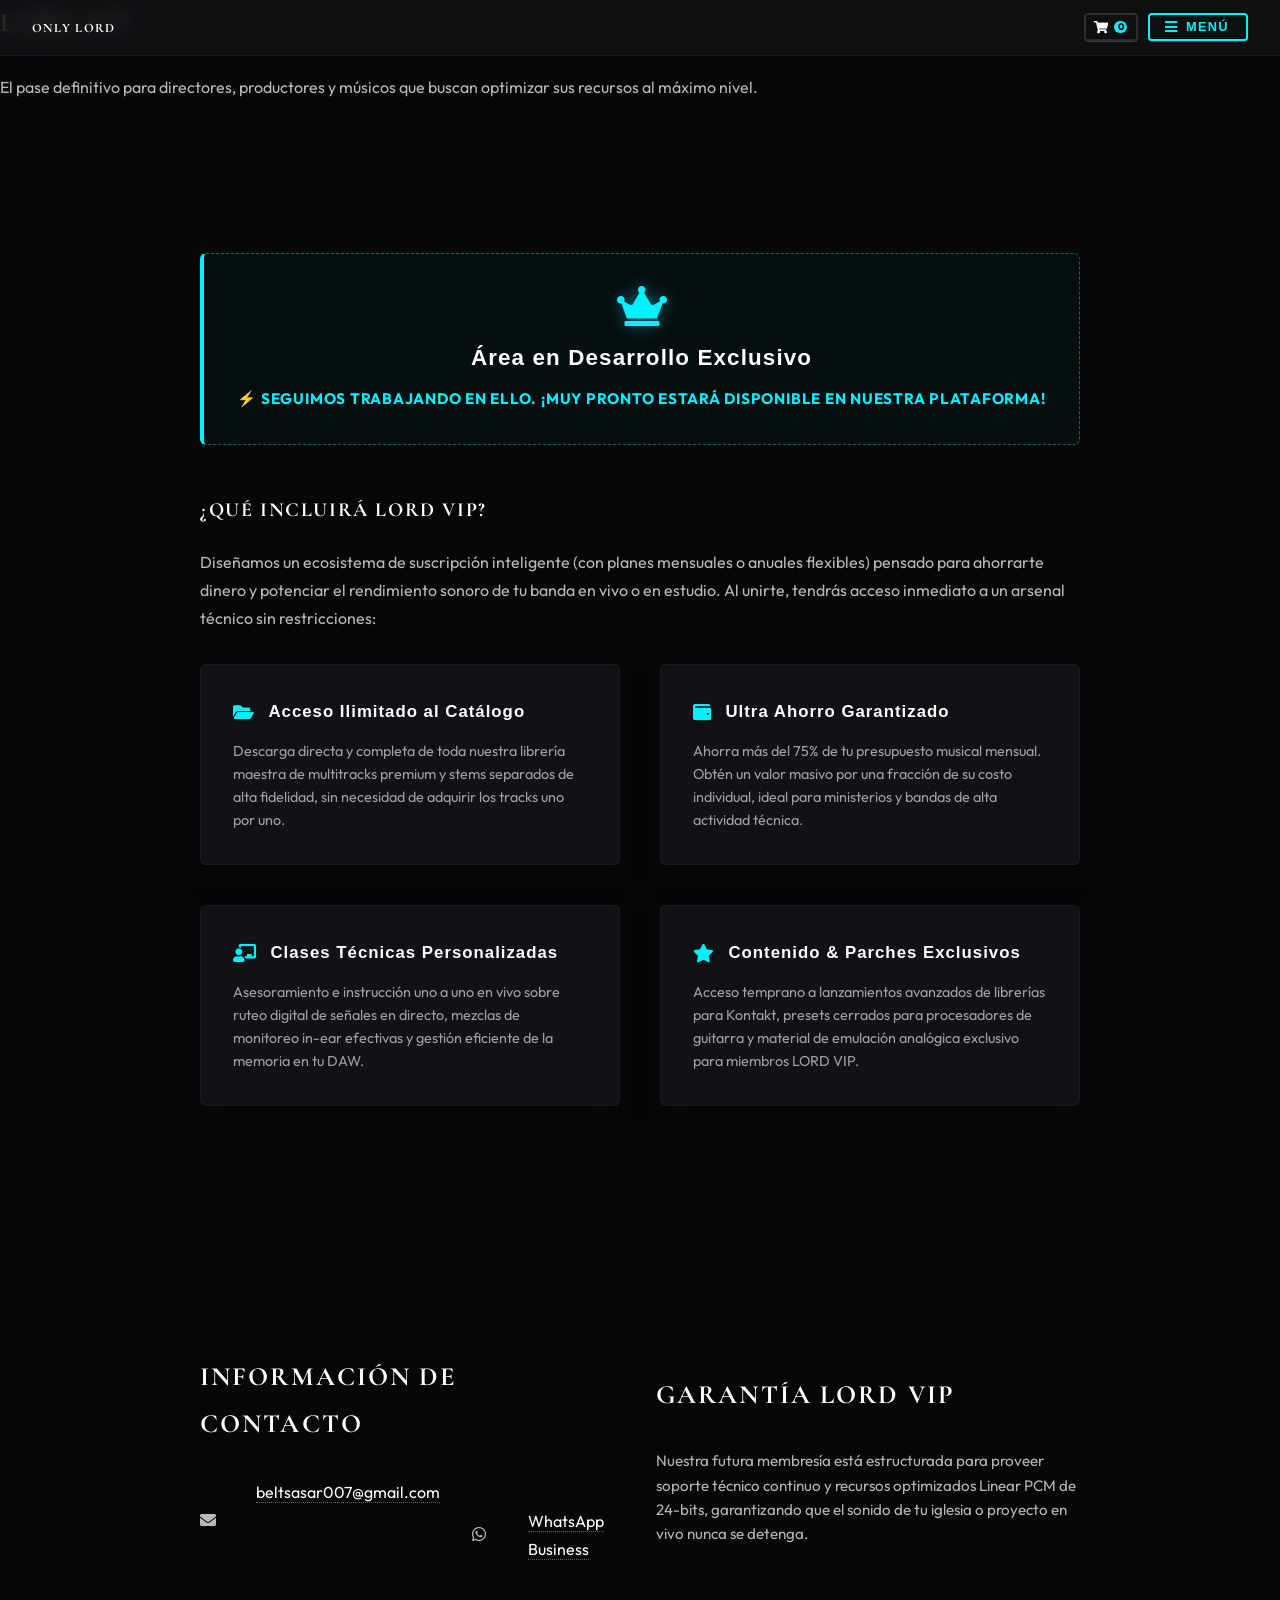
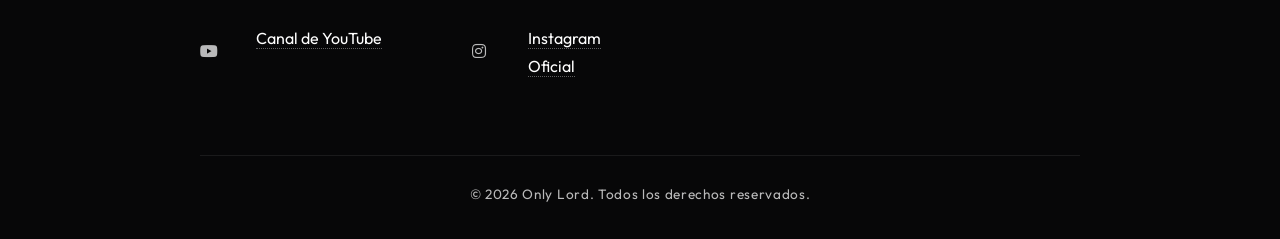
<file: membresia.html>
<!DOCTYPE HTML>
<!--
	Solid State by HTML5 UP
	html5up.net | @ajlkn
	Free for personal and commercial use under the CCA 3.0 license (html5up.net/license)
-->
<html lang="es">
	<head>
		<title>LORD VIP - ONLY LORD</title>
		<meta charset="utf-8" />
		<meta name="viewport" content="width=device-width, initial-scale=1, user-scalable=no" />
		<link rel="stylesheet" href="assets/css/main.css" />
		<noscript><link rel="stylesheet" href="assets/css/noscript.css" /></noscript>
		<style>
			/* Contenedores premium para la zona VIP de membresía */
			.vip-notice-header {
				background: rgba(0, 242, 254, 0.03);
				border: dashed 1px rgba(0, 242, 254, 0.4);
				padding: 2em;
				border-radius: 6px;
				text-align: center;
				margin-bottom: 3em;
				border-left: solid 4px var(--onlylord-accent);
			}

			.vip-notice-header i {
				font-size: 2.5em;
				color: var(--onlylord-accent);
				margin-bottom: 0.3em;
				display: block;
				text-shadow: 0 0 15px rgba(0, 242, 254, 0.4);
			}

			.vip-notice-header h3 {
				font-family: "Raleway", Helvetica, sans-serif;
				color: #ffffff;
				font-size: 1.4em;
				letter-spacing: 0.05em;
				margin-bottom: 0.4em;
			}

			.vip-notice-header p {
				color: var(--onlylord-accent);
				font-weight: 700;
				font-size: 0.95em;
				margin: 0;
				letter-spacing: 0.05em;
			}

			/* Rejilla de Beneficios de la Suscripción */
			.vip-benefits-grid {
				display: grid;
				grid-template-columns: repeat(2, 1fr);
				gap: 2.5em;
				margin-top: 2em;
				margin-bottom: 2em;
			}

			.benefit-card {
				background: var(--onlylord-bg-estudio);
				border: solid 1px rgba(255, 255, 255, 0.04);
				padding: 2em;
				border-radius: 6px;
				box-shadow: 0 10px 30px rgba(0, 0, 0, 0.2);
			}

			.benefit-card h4 {
				color: #ffffff;
				font-family: "Raleway", Helvetica, sans-serif;
				font-size: 1.05em;
				margin-bottom: 0.8em;
				display: flex;
				align-items: center;
				gap: 0.8em;
			}

			.benefit-card h4 i {
				color: var(--onlylord-accent);
				font-size: 1.1em;
			}

			.benefit-card p {
				margin: 0;
				font-size: 0.9em;
				line-height: 1.6;
				color: var(--onlylord-text-dim);
			}

			@media screen and (max-width: 736px) {
				.vip-benefits-grid { grid-template-columns: 1fr; gap: 1.5em; }
			}
		</style>
	</head>
	<body class="is-preload">

		<!-- Page Wrapper -->
			<div id="page-wrapper">

				<!-- Header -->
					<header id="header">
						<h1><a href="index.html">ONLY LORD</a></h1>
						<nav>
							<a href="#menu">Menú</a>
						</nav>
					</header>

				<!-- Menu -->
					<nav id="menu">
						<div class="inner">
							<h2>Navegación</h2>
							<ul class="links">
								<li><a href="index.html">Inicio / Portafolio</a></li>
								<li><a href="multitracks.html">Multitracks / Secuencias</a></li>
								<li><a href="beats.html">Beats</a></li>
								<li><a href="sonidos.html">Sonidos Premium</a></li>
								<li><a href="produccion.html">Producción Musical Online</a></li>
								<li><a href="cursos.html">Cursos Online</a></li>
								<li><a href="recursos.html">Recursos Gratuitos</a></li>
								<li><a href="pedido.html">Pedido Personalizado</a></li>
								<li><a href="soporte.html">Soporte & Ayuda</a></li>
								<li><a href="membresia.html">LORD VIP <span class="menu-badge">Próximamente</span></a></li>
								<li><a href="carrito.html" class="menu-cart-link"><span class="icon solid fa-shopping-cart"></span> Mi Carrito (0)</a></li>
							</ul>
							<button type="button" class="close" aria-label="Cerrar menú"></button>
						</div>
					</nav>

				<!-- Wrapper -->
					<section id="wrapper">
						<header>
							<div class="inner">
								<h2>LORD VIP</h2>
								<p>El pase definitivo para directores, productores y músicos que buscan optimizar sus recursos al máximo nivel.</p>
							</div>
						</header>

						<!-- Contenido -->
							<div class="wrapper">
								<div class="inner">

									<!-- Cartel de Bloqueo Estético de Avance -->
									<div class="vip-notice-header">
										<i class="fas fa-crown"></i>
										<h3>Área en Desarrollo Exclusivo</h3>
										<p>⚡ SEGUIMOS TRABAJANDO EN ELLO. ¡MUY PRONTO ESTARÁ DISPONIBLE EN NUESTRA PLATAFORMA!</p>
									</div>

									<h3 class="major">¿Qué incluirá LORD VIP?</h3>
									<p>Diseñamos un ecosistema de suscripción inteligente (con planes mensuales o anuales flexibles) pensado para ahorrarte dinero y potenciar el rendimiento sonoro de tu banda en vivo o en estudio. Al unirte, tendrás acceso inmediato a un arsenal técnico sin restricciones:</p>

									<div class="vip-benefits-grid">
										
										<!-- Beneficio 1 -->
										<div class="benefit-card">
											<h4><i class="fas fa-folder-open"></i> Acceso Ilimitado al Catálogo</h4>
											<p>Descarga directa y completa de toda nuestra librería maestra de multitracks premium y stems separados de alta fidelidad, sin necesidad de adquirir los tracks uno por uno.</p>
										</div>

										<!-- Beneficio 2 -->
										<div class="benefit-card">
											<h4><i class="fas fa-wallet"></i> Ultra Ahorro Garantizado</h4>
											<p>Ahorra más del 75% de tu presupuesto musical mensual. Obtén un valor masivo por una fracción de su costo individual, ideal para ministerios y bandas de alta actividad técnica.</p>
										</div>

										<!-- Beneficio 3 -->
										<div class="benefit-card">
											<h4><i class="fas fa-chalkboard-teacher"></i> Clases Técnicas Personalizadas</h4>
											<p>Asesoramiento e instrucción uno a uno en vivo sobre ruteo digital de señales en directo, mezclas de monitoreo in-ear efectivas y gestión eficiente de la memoria en tu DAW.</p>
										</div>

										<!-- Beneficio 4 -->
										<div class="benefit-card">
											<h4><i class="fas fa-star"></i> Contenido & Parches Exclusivos</h4>
											<p>Acceso temprano a lanzamientos avanzados de librerías para Kontakt, presets cerrados para procesadores de guitarra y material de emulación analógica exclusivo para miembros LORD VIP.</p>
										</div>

									</div>

								</div>
							</div>
					</section>

				<!-- Footer (4 Contactos Simétricos Rectos a la Izquierda y Copyright Centrado) -->
					<section id="footer">
						<div class="inner">
							<div class="contact">
								<div>
									<h2 class="major">Información de Contacto</h2>
									<ul class="contact">
										<li class="icon solid fa-envelope"><a href="mailto:beltsasar007@gmail.com">beltsasar007@gmail.com</a></li>
										<li class="icon brands fa-whatsapp"><a href="https://wa.me/59162276138" target="_blank">WhatsApp Business</a></li>
										<li class="icon brands fa-youtube"><a href="https://www.youtube.com/@onlylordMT" target="_blank">Canal de YouTube</a></li>
										<li class="icon brands fa-instagram"><a href="https://www.instagram.com/only_lord_music/" target="_blank">Instagram Oficial</a></li>
									</ul>
								</div>
								<div>
									<h2 class="major">Garantía LORD VIP</h2>
									<p style="margin: 0; font-size: 0.95em; line-height: 1.6; color: rgba(255,255,255,0.7);">Nuestra futura membresía está estructurada para proveer soporte técnico continuo y recursos optimizados Linear PCM de 24-bits, garantizando que el sonido de tu iglesia o proyecto en vivo nunca se detenga.</p>
								</div>
							</div>
							<ul class="copyright">
								<li>&copy; 2026 Only Lord. Todos los derechos reservados.</li>
							</ul>
						</div>
					</section>

			</div>

		<!-- Scripts -->
			<script src="assets/js/jquery.min.js"></script>
			<script src="assets/js/jquery.scrollex.min.js"></script>
			<script src="assets/js/browser.min.js"></script>
			<script src="assets/js/breakpoints.min.js"></script>
			<script src="assets/js/util.js"></script>
			<script src="assets/js/main.js"></script>
			<script src="assets/js/store-logic.js"></script>

	</body>
</html>
</file>
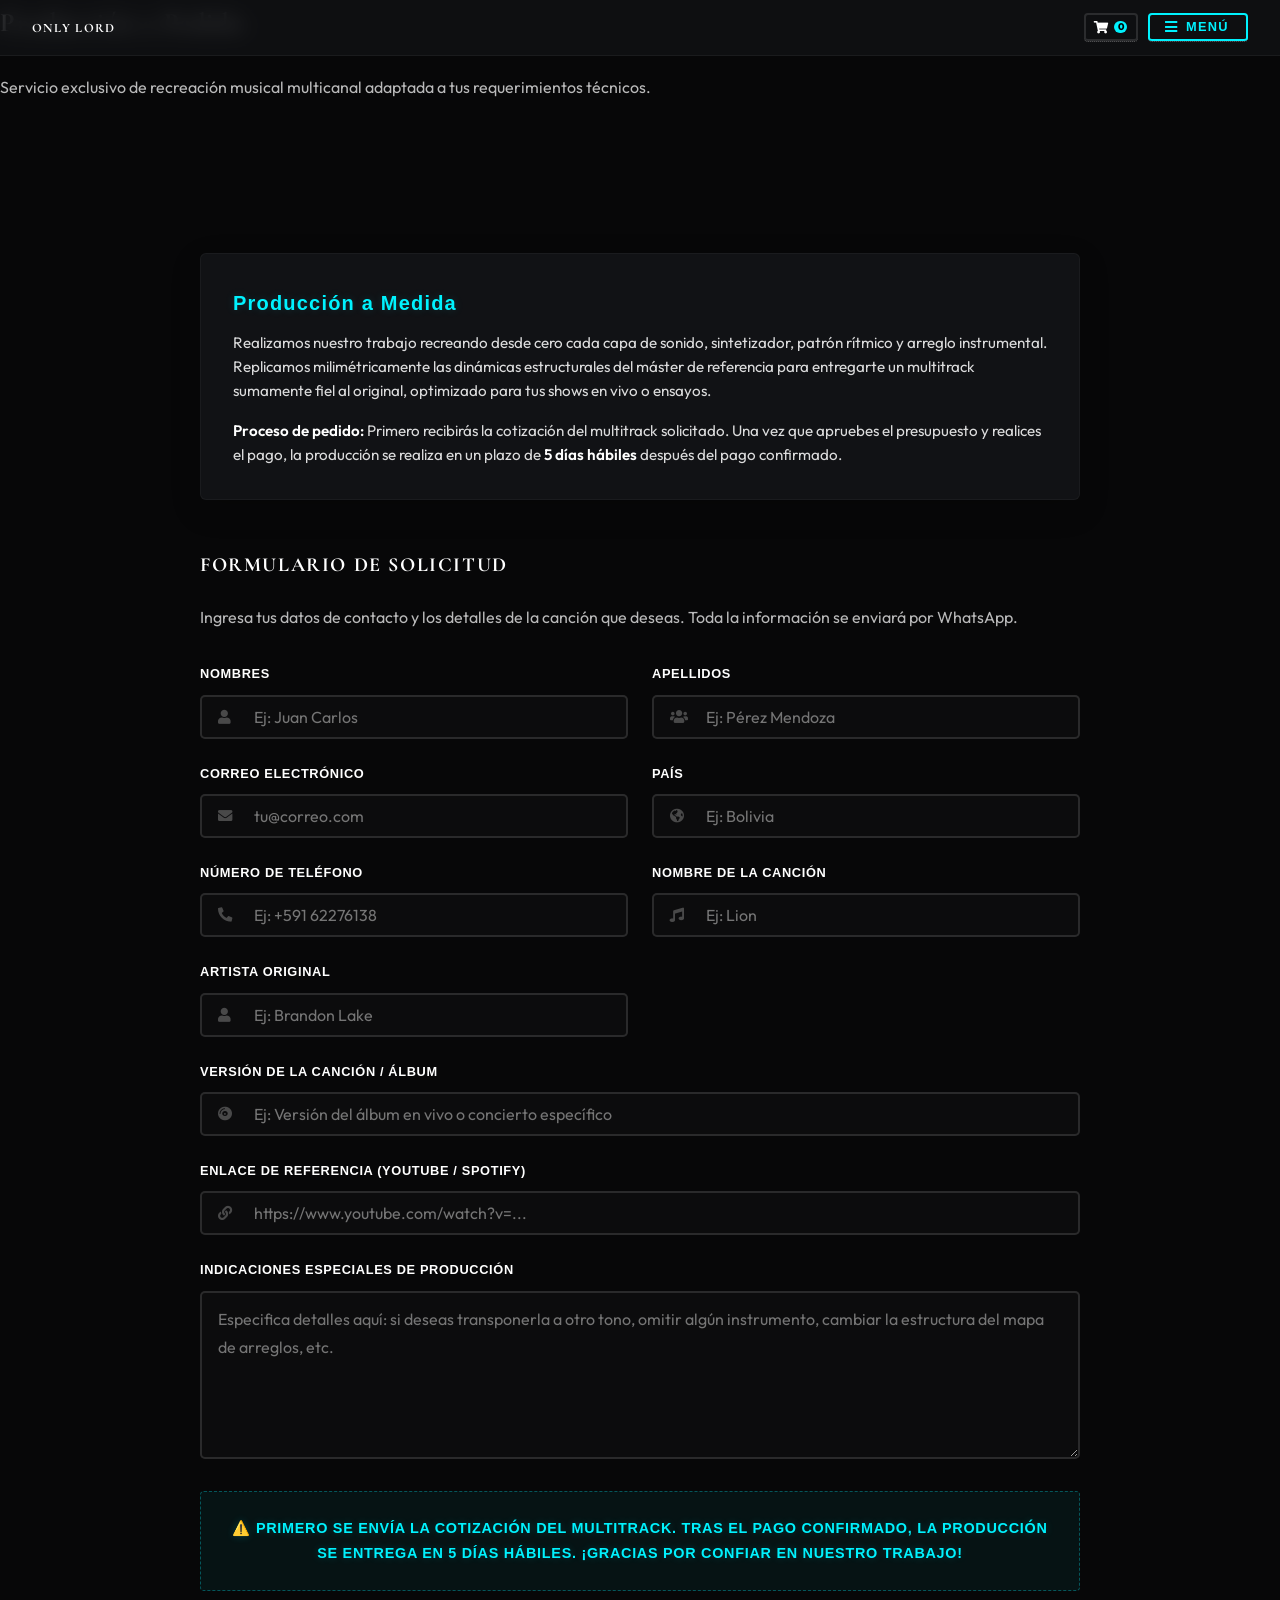
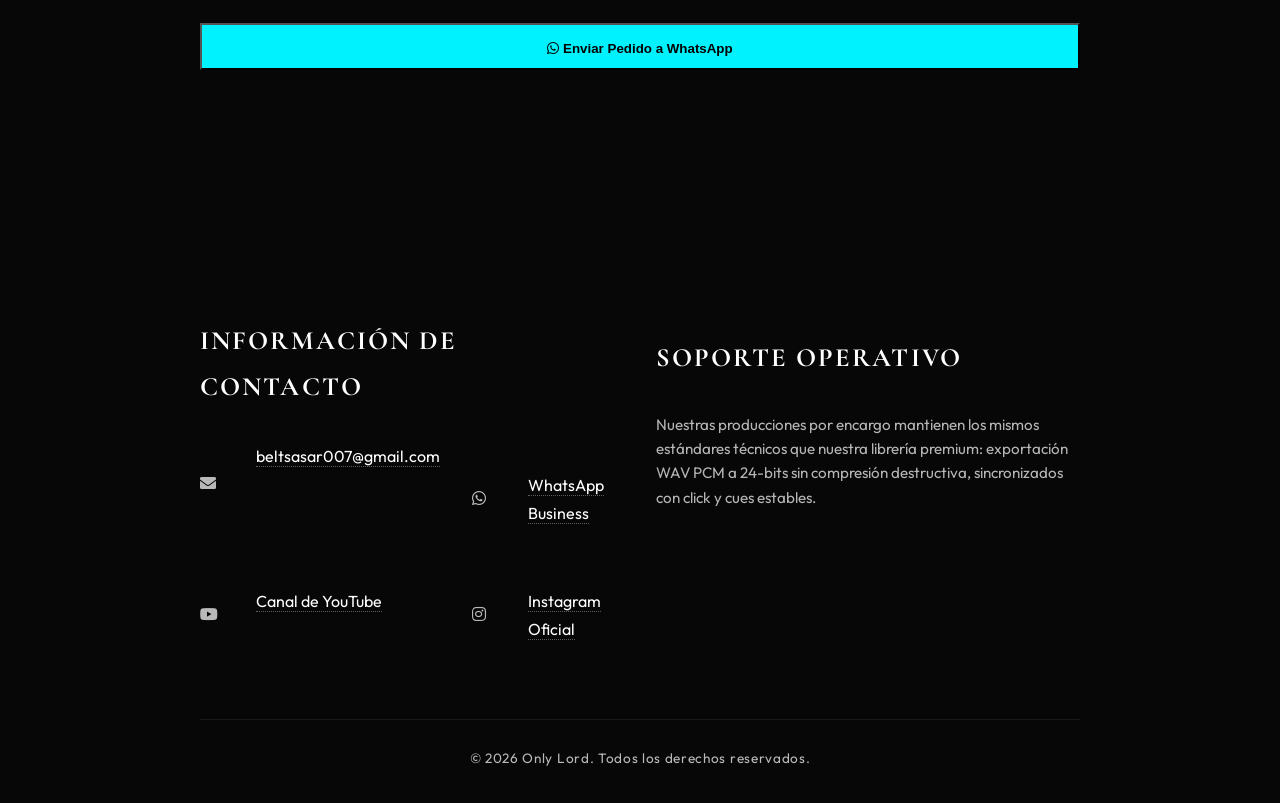
<file: pedido.html>
<!DOCTYPE HTML>
<!--
	Solid State by HTML5 UP
	html5up.net | @ajlkn
	Free for personal and commercial use under the CCA 3.0 license (html5up.net/license)
-->
<html lang="es">
	<head>
		<title>Pedido Personalizado - ONLY LORD</title>
		<meta charset="utf-8" />
		<meta name="viewport" content="width=device-width, initial-scale=1, user-scalable=no" />
		<link rel="stylesheet" href="assets/css/main.css" />
		<noscript><link rel="stylesheet" href="assets/css/noscript.css" /></noscript>
		<style>
			/* Ajustes específicos para el formulario de producción a medida */
			.manifesto-box {
				background: var(--onlylord-bg-estudio);
				border: solid 1px rgba(255, 255, 255, 0.05);
				padding: 2em;
				border-radius: 6px;
				margin-bottom: 3em;
				border-left: solid 4px #00f2fe;
				box-shadow: 0 10px 30px rgba(0, 0, 0, 0.2);
			}
			
			.manifesto-box h3 {
				color: #00f2fe;
				font-family: "Raleway", Helvetica, sans-serif;
				margin-bottom: 0.5em;
				text-shadow: 0 0 10px rgba(0, 242, 254, 0.15);
			}

			.manifesto-box p {
				margin: 0;
				font-size: 0.95em;
				line-height: 1.6;
				color: rgba(255, 255, 255, 0.85);
			}

			form label {
				font-weight: 700;
				color: #ffffff;
				letter-spacing: 0.05em;
			}

			/* Campos con iconos integrados */
			.input-icon-wrapper {
				position: relative;
				width: 100%;
			}

			.input-icon-wrapper i {
				position: absolute;
				left: 1.25em;
				top: 50%;
				transform: translateY(-50%);
				color: rgba(255, 255, 255, 0.25);
				font-size: 0.9em;
				transition: color 0.2s ease;
			}

			.input-icon-wrapper input:focus + i {
				color: #00f2fe;
			}

			.input-icon-wrapper input {
				padding-left: 3.25em !important;
			}

			.form-notice-footer {
				background: rgba(0, 242, 254, 0.05);
				border: dashed 1px rgba(0, 242, 254, 0.3);
				padding: 1.5em;
				border-radius: 4px;
				margin-top: 2em;
				margin-bottom: 2em;
				text-align: center;
			}

			.form-notice-footer p {
				margin: 0;
				font-family: "Raleway", Helvetica, sans-serif;
				font-weight: 700;
				font-size: 0.9em;
				color: #00f2fe;
				letter-spacing: 0.05em;
				text-shadow: 0 0 8px rgba(0, 242, 254, 0.2);
			}

			.btn-submit-order {
				width: 100%;
				background-color: #00f2fe !important;
				color: #000000 !important;
				box-shadow: none !important;
				font-weight: 800 !important;
				height: 3.5em !important;
				line-height: 3.5em !important;
				transition: all 0.2s ease-in-out !important;
			}

			.btn-submit-order:hover {
				background-color: #00c6ff !important;
				box-shadow: 0 5px 25px rgba(0, 242, 254, 0.3) !important;
			}
		</style>
	</head>
	<body class="is-preload">

		<!-- Page Wrapper -->
			<div id="page-wrapper">

				<!-- Header -->
					<header id="header">
						<h1><a href="index.html">ONLY LORD</a></h1>
						<nav>
							<a href="#menu">Menú</a>
						</nav>
					</header>

				<!-- Menu -->
					<nav id="menu">
						<div class="inner">
							<h2>Navegación</h2>
							<ul class="links">
								<li><a href="index.html">Inicio / Portafolio</a></li>
								<li><a href="multitracks.html">Multitracks / Secuencias</a></li>
								<li><a href="beats.html">Beats</a></li>
								<li><a href="sonidos.html">Sonidos Premium</a></li>
								<li><a href="produccion.html">Producción Musical Online</a></li>
								<li><a href="cursos.html">Cursos Online</a></li>
								<li><a href="recursos.html">Recursos Gratuitos</a></li>
								<li><a href="pedido.html">Pedido Personalizado</a></li>
								<li><a href="soporte.html">Soporte & Ayuda</a></li>
								<li><a href="membresia.html">LORD VIP <span class="menu-badge">Próximamente</span></a></li>
								<li><a href="carrito.html" class="menu-cart-link"><span class="icon solid fa-shopping-cart"></span> Mi Carrito (0)</a></li>
							</ul>
							<button type="button" class="close" aria-label="Cerrar menú"></button>
						</div>
					</nav>

				<!-- Wrapper -->
					<section id="wrapper">
						<header>
							<div class="inner">
								<h2>Producción a Pedido</h2>
								<p>Servicio exclusivo de recreación musical multicanal adaptada a tus requerimientos técnicos.</p>
							</div>
						</header>

						<!-- Contenido -->
							<div class="wrapper">
								<div class="inner">

									<!-- Mensaje de Bienvenida e Información de Calidad -->
									<div class="manifesto-box">
										<h3>Producción a Medida</h3>
										<p>Realizamos nuestro trabajo recreando desde cero cada capa de sonido, sintetizador, patrón rítmico y arreglo instrumental. Replicamos milimétricamente las dinámicas estructurales del máster de referencia para entregarte un multitrack sumamente fiel al original, optimizado para tus shows en vivo o ensayos.</p>
										<p style="margin-top:1em;"><strong>Proceso de pedido:</strong> Primero recibirás la cotización del multitrack solicitado. Una vez que apruebes el presupuesto y realices el pago, la producción se realiza en un plazo de <strong>5 días hábiles</strong> después del pago confirmado.</p>
									</div>

									<h3 class="major">Formulario de Solicitud</h3>
									<p>Ingresa tus datos de contacto y los detalles de la canción que deseas. Toda la información se enviará por WhatsApp.</p>
									
									<form id="form-pedido-personalizado">
										<div class="fields">

											<div class="field half">
												<label for="order-client-name">Nombres</label>
												<div class="input-icon-wrapper">
													<input type="text" id="order-client-name" placeholder="Ej: Juan Carlos" required />
													<i class="fas fa-user"></i>
												</div>
											</div>

											<div class="field half">
												<label for="order-client-lastname">Apellidos</label>
												<div class="input-icon-wrapper">
													<input type="text" id="order-client-lastname" placeholder="Ej: Pérez Mendoza" required />
													<i class="fas fa-users"></i>
												</div>
											</div>

											<div class="field half">
												<label for="order-client-email">Correo Electrónico</label>
												<div class="input-icon-wrapper">
													<input type="email" id="order-client-email" placeholder="tu@correo.com" required />
													<i class="fas fa-envelope"></i>
												</div>
											</div>

											<div class="field half">
												<label for="order-client-country">País</label>
												<div class="input-icon-wrapper">
													<input type="text" id="order-client-country" placeholder="Ej: Bolivia" required />
													<i class="fas fa-globe-americas"></i>
												</div>
											</div>

											<div class="field half">
												<label for="order-client-phone">Número de Teléfono</label>
												<div class="input-icon-wrapper">
													<input type="tel" id="order-client-phone" placeholder="Ej: +591 62276138" required />
													<i class="fas fa-phone-alt"></i>
												</div>
											</div>

											<div class="field half">
												<label for="order-track-name">Nombre de la Canción</label>
												<div class="input-icon-wrapper">
													<input type="text" id="order-track-name" placeholder="Ej: Lion" required />
													<i class="fas fa-music"></i>
												</div>
											</div>
											
											<div class="field half">
												<label for="order-artist-name">Artista Original</label>
												<div class="input-icon-wrapper">
													<input type="text" id="order-artist-name" placeholder="Ej: Brandon Lake" required />
													<i class="fas fa-user"></i>
												</div>
											</div>
											
											<div class="field">
												<label for="order-version-name">Versión de la Canción / Álbum</label>
												<div class="input-icon-wrapper">
													<input type="text" id="order-version-name" placeholder="Ej: Versión del álbum en vivo o concierto específico" required />
													<i class="fas fa-compact-disc"></i>
												</div>
											</div>
											
											<div class="field">
												<label for="order-link-ref">Enlace de Referencia (YouTube / Spotify)</label>
												<div class="input-icon-wrapper">
													<input type="url" id="order-link-ref" placeholder="https://www.youtube.com/watch?v=..." />
													<i class="fas fa-link"></i>
												</div>
											</div>
											
											<div class="field">
												<label for="order-instructions">Indicaciones Especiales de Producción</label>
												<textarea id="order-instructions" rows="5" placeholder="Especifica detalles aquí: si deseas transponerla a otro tono, omitir algún instrumento, cambiar la estructura del mapa de arreglos, etc." required></textarea>
											</div>

										</div>

										<!-- Nota de Despedida e Información de Tiempos -->
										<div class="form-notice-footer">
											<p>⚠️ PRIMERO SE ENVÍA LA COTIZACIÓN DEL MULTITRACK. TRAS EL PAGO CONFIRMADO, LA PRODUCCIÓN SE ENTREGA EN 5 DÍAS HÁBILES. ¡GRACIAS POR CONFIAR EN NUESTRO TRABAJO!</p>
										</div>

										<ul class="actions stacked">
											<li>
												<button type="submit" class="button primary btn-submit-order">
													<i class="fab fa-whatsapp"></i> Enviar Pedido a WhatsApp
												</button>
											</li>
										</ul>
									</form>

								</div>
							</div>
					</section>

				<!-- Footer (4 Contactos Simétricos Rectos a la Izquierda y Copyright Centrado) -->
					<section id="footer">
						<div class="inner">
							<div class="contact">
								<div>
									<h2 class="major">Información de Contacto</h2>
									<ul class="contact">
										<li class="icon solid fa-envelope"><a href="mailto:beltsasar007@gmail.com">beltsasar007@gmail.com</a></li>
										<li class="icon brands fa-whatsapp"><a href="https://wa.me/59162276138" target="_blank">WhatsApp Business</a></li>
										<li class="icon brands fa-youtube"><a href="https://www.youtube.com/@onlylordMT" target="_blank">Canal de YouTube</a></li>
										<li class="icon brands fa-instagram"><a href="https://www.instagram.com/only_lord_music/" target="_blank">Instagram Oficial</a></li>
									</ul>
								</div>
								<div>
									<h2 class="major">Soporte Operativo</h2>
									<p style="margin: 0; font-size: 0.95em; line-height: 1.6; color: rgba(255,255,255,0.7);">Nuestras producciones por encargo mantienen los mismos estándares técnicos que nuestra librería premium: exportación WAV PCM a 24-bits sin compresión destructiva, sincronizados con click y cues estables.</p>
								</div>
							</div>
							<ul class="copyright">
								<li>&copy; 2026 Only Lord. Todos los derechos reservados.</li>
							</ul>
						</div>
					</section>

			</div>

		<!-- Scripts (Llamada limpia en orden nativo) -->
			<script src="assets/js/jquery.min.js"></script>
			<script src="assets/js/jquery.scrollex.min.js"></script>
			<script src="assets/js/browser.min.js"></script>
			<script src="assets/js/breakpoints.min.js"></script>
			<script src="assets/js/util.js"></script>
			<script src="assets/js/main.js"></script>
			<script src="assets/js/store-logic.js"></script>

	</body>
</html>
</file>
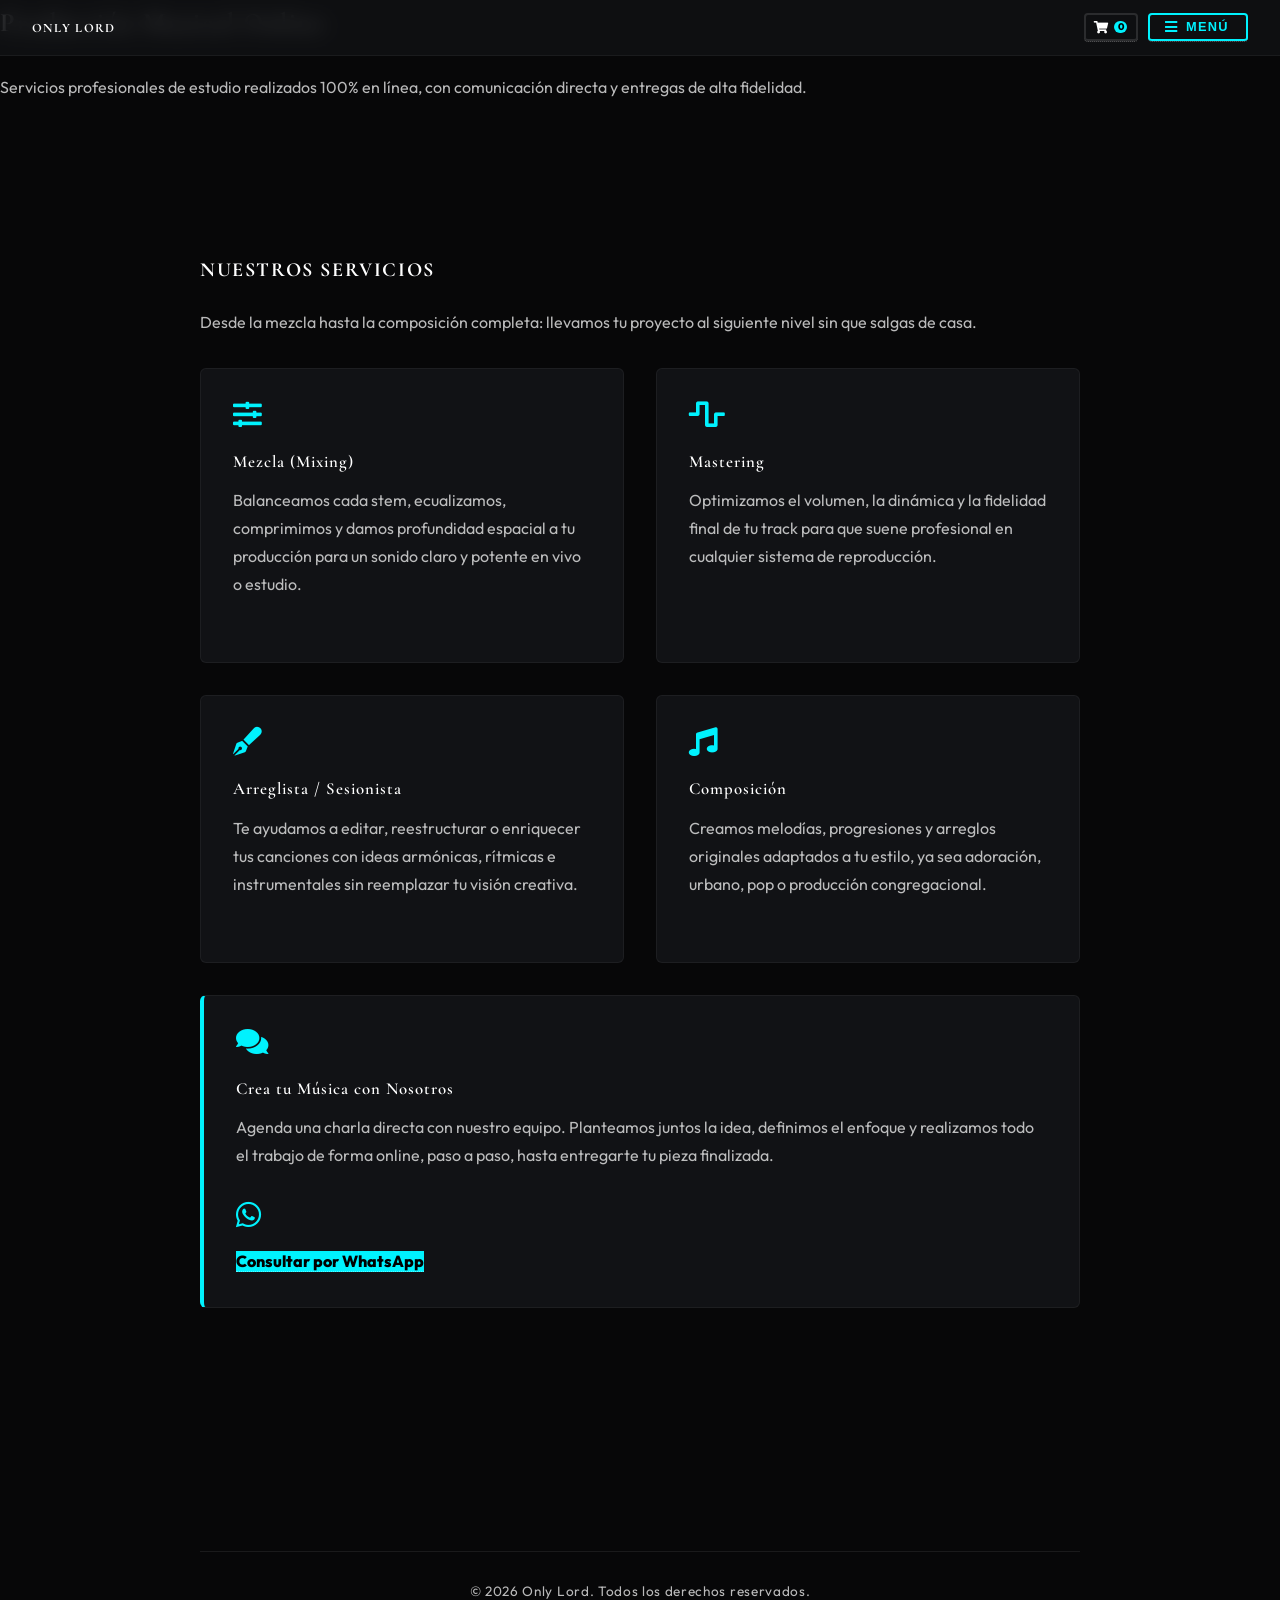
<file: produccion.html>
<!DOCTYPE HTML>
<html lang="es">
	<head>
		<title>Producción Musical Online - ONLY LORD</title>
		<meta charset="utf-8" />
		<meta name="viewport" content="width=device-width, initial-scale=1, user-scalable=no" />
		<link rel="stylesheet" href="assets/css/main.css" />
		<noscript><link rel="stylesheet" href="assets/css/noscript.css" /></noscript>
		<style>
			.service-grid { display: grid; grid-template-columns: repeat(2, 1fr); gap: 2em; margin-top: 2em; }
			.service-card {
				background: var(--onlylord-bg-estudio);
				border: solid 1px rgba(255,255,255,0.05);
				padding: 2em;
				border-radius: 6px;
				transition: transform 0.3s ease, border-color 0.3s ease;
			}
			.service-card:hover { transform: translateY(-4px); border-color: var(--onlylord-accent); }
			.service-card i { color: var(--onlylord-accent); font-size: 1.8em; margin-bottom: 0.6em; display: block; }
			.service-card h4 { margin-bottom: 0.6em; }
			.service-card.featured { grid-column: 1 / -1; border-left: solid 4px var(--onlylord-accent); }
			@media (max-width: 736px) { .service-grid { grid-template-columns: 1fr; } }
		</style>
	</head>
	<body class="is-preload">
		<div id="page-wrapper">
			<header id="header">
				<h1><a href="index.html">ONLY LORD</a></h1>
				<nav><a href="#menu">Menú</a></nav>
			</header>
			<nav id="menu">
				<div class="inner">
					<h2>Navegación</h2>
					<ul class="links">
						<li><a href="index.html">Inicio / Portafolio</a></li>
						<li><a href="multitracks.html">Multitracks / Secuencias</a></li>
						<li><a href="beats.html">Beats</a></li>
						<li><a href="sonidos.html">Sonidos Premium</a></li>
						<li><a href="produccion.html">Producción Musical Online</a></li>
						<li><a href="cursos.html">Cursos Online</a></li>
						<li><a href="recursos.html">Recursos Gratuitos</a></li>
						<li><a href="pedido.html">Pedido Personalizado</a></li>
						<li><a href="soporte.html">Soporte & Ayuda</a></li>
						<li><a href="membresia.html">LORD VIP <span class="menu-badge">Próximamente</span></a></li>
						<li><a href="carrito.html" class="menu-cart-link"><span class="icon solid fa-shopping-cart"></span> Mi Carrito (0)</a></li>
					</ul>
					<button type="button" class="close" aria-label="Cerrar menú"></button>
				</div>
			</nav>
			<section id="wrapper">
				<header>
					<div class="inner">
						<h2>Producción Musical Online</h2>
						<p>Servicios profesionales de estudio realizados 100% en línea, con comunicación directa y entregas de alta fidelidad.</p>
					</div>
				</header>
				<div class="wrapper">
					<div class="inner">
						<h3 class="major">Nuestros Servicios</h3>
						<p>Desde la mezcla hasta la composición completa: llevamos tu proyecto al siguiente nivel sin que salgas de casa.</p>
						<div class="service-grid">
							<div class="service-card">
								<i class="fas fa-sliders-h"></i>
								<h4>Mezcla (Mixing)</h4>
								<p>Balanceamos cada stem, ecualizamos, comprimimos y damos profundidad espacial a tu producción para un sonido claro y potente en vivo o estudio.</p>
							</div>
							<div class="service-card">
								<i class="fas fa-wave-square"></i>
								<h4>Mastering</h4>
								<p>Optimizamos el volumen, la dinámica y la fidelidad final de tu track para que suene profesional en cualquier sistema de reproducción.</p>
							</div>
							<div class="service-card">
								<i class="fas fa-pen-fancy"></i>
								<h4>Arreglista / Sesionista</h4>
								<p>Te ayudamos a editar, reestructurar o enriquecer tus canciones con ideas armónicas, rítmicas e instrumentales sin reemplazar tu visión creativa.</p>
							</div>
							<div class="service-card">
								<i class="fas fa-music"></i>
								<h4>Composición</h4>
								<p>Creamos melodías, progresiones y arreglos originales adaptados a tu estilo, ya sea adoración, urbano, pop o producción congregacional.</p>
							</div>
							<div class="service-card featured">
								<i class="fas fa-comments"></i>
								<h4>Crea tu Música con Nosotros</h4>
								<p>Agenda una charla directa con nuestro equipo. Planteamos juntos la idea, definimos el enfoque y realizamos todo el trabajo de forma online, paso a paso, hasta entregarte tu pieza finalizada.</p>
								<ul class="actions" style="margin-top:1.5em; margin-bottom:0;">
									<li><a href="https://wa.me/59162276138?text=Hola%20ONLY%20LORD%2C%20me%20interesa%20el%20servicio%20%22Crea%20tu%20M%C3%BAsica%20con%20Nosotros%22." target="_blank" class="button primary"><i class="fab fa-whatsapp"></i> Consultar por WhatsApp</a></li>
								</ul>
							</div>
						</div>
					</div>
				</div>
			</section>
			<section id="footer">
				<div class="inner">
					<ul class="copyright"><li>&copy; 2026 Only Lord. Todos los derechos reservados.</li></ul>
				</div>
			</section>
		</div>
		<script src="assets/js/jquery.min.js"></script>
		<script src="assets/js/jquery.scrollex.min.js"></script>
		<script src="assets/js/browser.min.js"></script>
		<script src="assets/js/breakpoints.min.js"></script>
		<script src="assets/js/util.js"></script>
		<script src="assets/js/main.js"></script>
		<script src="assets/js/store-logic.js"></script>
	</body>
</html>
</file>
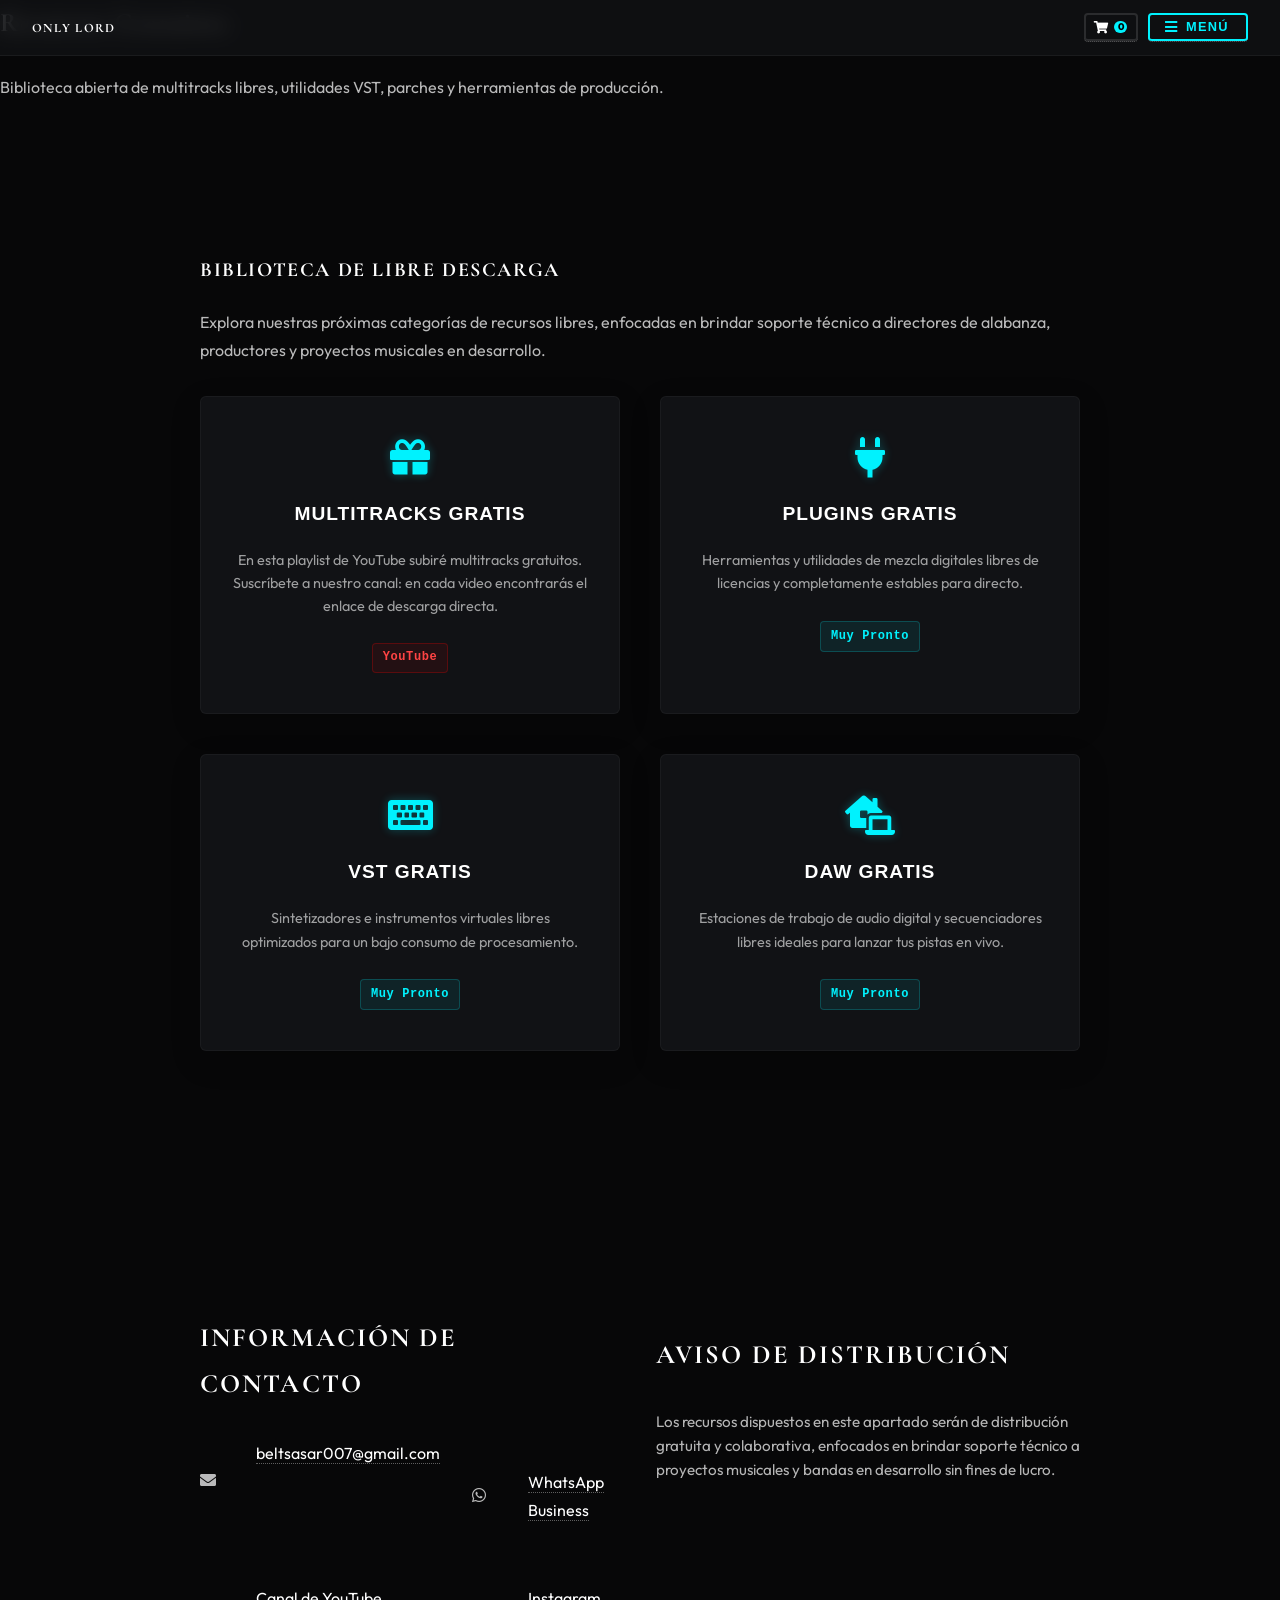
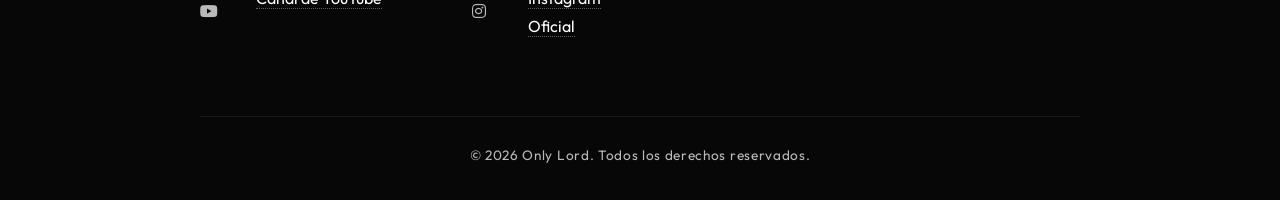
<file: recursos.html>
<!DOCTYPE HTML>
<!--
	Solid State by HTML5 UP
	html5up.net | @ajlkn
	Free for personal and commercial use under the CCA 3.0 license (html5up.net/license)
-->
<html lang="es">
	<head>
		<title>Recursos Gratuitos - ONLY LORD</title>
		<meta charset="utf-8" />
		<meta name="viewport" content="width=device-width, initial-scale=1, user-scalable=no" />
		<link rel="stylesheet" href="assets/css/main.css" />
		<noscript><link rel="stylesheet" href="assets/css/noscript.css" /></noscript>
		<style>
			/* Rejilla de bloques automatizados en modo Muy Pronto */
			.coming-soon-grid {
				display: grid;
				grid-template-columns: repeat(2, 1fr);
				gap: 2.5em;
				margin-top: 2em;
				margin-bottom: 3em;
			}
			
			.coming-soon-card {
				background: var(--onlylord-bg-estudio);
				border: solid 1px rgba(255, 255, 255, 0.05);
				padding: 2.5em 2em;
				border-radius: 6px;
				transition: transform 0.3s cubic-bezier(0.16, 1, 0.3, 1), border-color 0.3s ease, box-shadow 0.3s ease;
				box-shadow: 0 10px 30px rgba(0, 0, 0, 0.2);
			}
			
			.coming-soon-card:hover {
				transform: translateY(-5px);
				border-color: var(--onlylord-accent) !important;
				box-shadow: 0 15px 35px rgba(0, 242, 254, 0.15) !important;
			}
			
			.coming-soon-card i {
				color: var(--onlylord-accent);
				text-shadow: 0 0 10px rgba(0, 242, 254, 0.3);
			}
			
			.coming-soon-card h3 {
				font-family: "Raleway", Helvetica, sans-serif;
				font-size: 1.2em;
				font-weight: 700;
				color: #ffffff;
				letter-spacing: 0.05em;
				text-transform: uppercase;
				margin-top: 0.8em;
			}
			
			.coming-soon-card p {
				color: var(--onlylord-text-dim);
				font-size: 0.9em;
				line-height: 1.6;
			}
			
			.badge-soon {
				font-family: "Courier New", monospace;
				font-size: 0.75em;
				color: var(--onlylord-accent);
				background: rgba(0, 242, 254, 0.08);
				padding: 0.3em 0.8em;
				border-radius: 4px;
				border: solid 1px rgba(0, 242, 254, 0.2);
				font-weight: bold;
				display: inline-block;
				letter-spacing: 0.05em;
			}
			
			@media screen and (max-width: 736px) {
				.coming-soon-grid { grid-template-columns: 1fr; gap: 1.5em; }
			}
		</style>
	</head>
	<body class="is-preload">

		<!-- Page Wrapper -->
			<div id="page-wrapper">

				<!-- Header -->
					<header id="header">
						<h1><a href="index.html">ONLY LORD</a></h1>
						<nav>
							<a href="#menu">Menú</a>
						</nav>
					</header>

				<!-- Menu -->
					<nav id="menu">
						<div class="inner">
							<h2>Navegación</h2>
							<ul class="links">
								<li><a href="index.html">Inicio / Portafolio</a></li>
								<li><a href="multitracks.html">Multitracks / Secuencias</a></li>
								<li><a href="beats.html">Beats</a></li>
								<li><a href="sonidos.html">Sonidos Premium</a></li>
								<li><a href="produccion.html">Producción Musical Online</a></li>
								<li><a href="cursos.html">Cursos Online</a></li>
								<li><a href="recursos.html">Recursos Gratuitos</a></li>
								<li><a href="pedido.html">Pedido Personalizado</a></li>
								<li><a href="soporte.html">Soporte & Ayuda</a></li>
								<li><a href="membresia.html">LORD VIP <span class="menu-badge">Próximamente</span></a></li>
								<li><a href="carrito.html" class="menu-cart-link"><span class="icon solid fa-shopping-cart"></span> Mi Carrito (0)</a></li>
							</ul>
							<button type="button" class="close" aria-label="Cerrar menú"></button>
						</div>
					</nav>

				<!-- Wrapper -->
					<section id="wrapper">
						<header>
							<div class="inner">
								<h2>Recursos Gratuitos</h2>
								<p>Biblioteca abierta de multitracks libres, utilidades VST, parches y herramientas de producción.</p>
							</div>
						</header>

						<!-- Zona de Contenidos Modulares Automatizados -->
							<div class="wrapper">
								<div class="inner">

									<h3 class="major">Biblioteca de Libre Descarga</h3>
									<p>Explora nuestras próximas categorías de recursos libres, enfocadas en brindar soporte técnico a directores de alabanza, productores y proyectos musicales en desarrollo.</p>

									<!-- Contenedor Inteligente de Inyección (Mapeado de 4 bloques en store-logic.js) -->
									<div class="coming-soon-grid" id="contenedor-recursos-gratis">
										<!-- El motor inyectará automáticamente los 4 apartados en modo Muy Pronto aquí -->
									</div>

								</div>
							</div>
					</section>

				<!-- Footer (4 Contactos Simétricos Rectos a la Izquierda y Copyright Centrado) -->
					<section id="footer">
						<div class="inner">
							<div class="contact">
								<div class="footer-col">
									<h2 class="major">Información de Contacto</h2>
									<ul class="contact">
										<li class="icon solid fa-envelope"><a href="mailto:beltsasar007@gmail.com">beltsasar007@gmail.com</a></li>
										<li class="icon brands fa-whatsapp"><a href="https://wa.me/59162276138" target="_blank">WhatsApp Business</a></li>
										<li class="icon brands fa-youtube"><a href="https://www.youtube.com/@onlylordMT" target="_blank">Canal de YouTube</a></li>
										<li class="icon brands fa-instagram"><a href="https://www.instagram.com/only_lord_music/" target="_blank">Instagram Oficial</a></li>
									</ul>
								</div>
								<div class="footer-col">
									<h2 class="major">Aviso de Distribución</h2>
									<p>Los recursos dispuestos en este apartado serán de distribución gratuita y colaborativa, enfocados en brindar soporte técnico a proyectos musicales y bandas en desarrollo sin fines de lucro.</p>
								</div>
							</div>
							<ul class="copyright">
								<li>&copy; 2026 Only Lord. Todos los derechos reservados.</li>
							</ul>
						</div>
					</section>

			</div>

		<!-- Scripts (Llamada limpia en orden nativo) -->
			<script src="assets/js/jquery.min.js"></script>
			<script src="assets/js/jquery.scrollex.min.js"></script>
			<script src="assets/js/browser.min.js"></script>
			<script src="assets/js/breakpoints.min.js"></script>
			<script src="assets/js/util.js"></script>
			<script src="assets/js/main.js"></script>
			<script src="assets/js/store-logic.js"></script>

	</body>
</html>
</file>
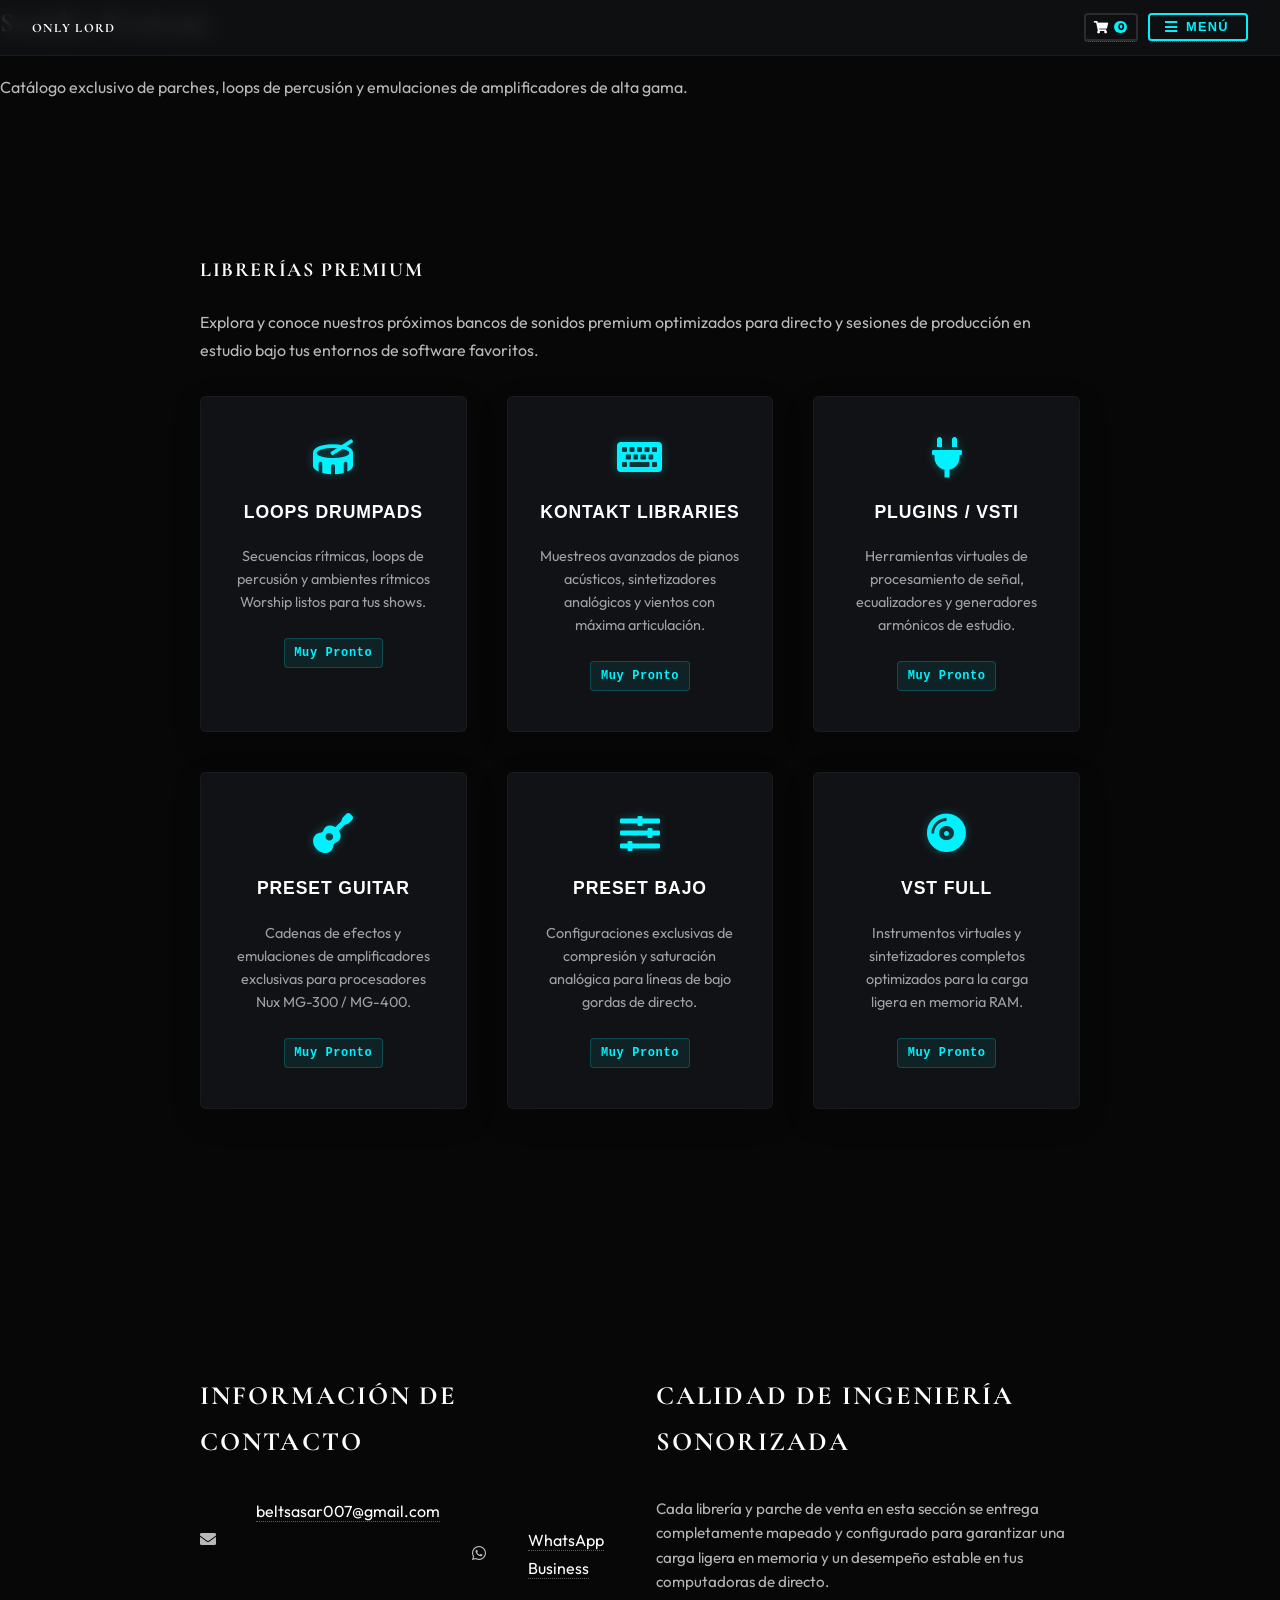
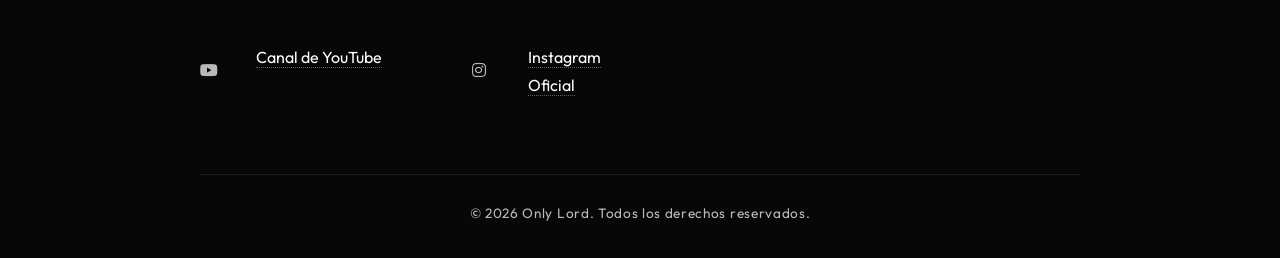
<file: sonidos.html>
<!DOCTYPE HTML>
<!--
	Solid State by HTML5 UP
	html5up.net | @ajlkn
	Free for personal and commercial use under the CCA 3.0 license (html5up.net/license)
-->
<html lang="es">
	<head>
		<title>Sonidos Premium - ONLY LORD</title>
		<meta charset="utf-8" />
		<meta name="viewport" content="width=device-width, initial-scale=1, user-scalable=no" />
		<link rel="stylesheet" href="assets/css/main.css" />
		<noscript><link rel="stylesheet" href="assets/css/noscript.css" /></noscript>
		<style>
			/* Rejilla adaptativa premium con efectos hover sincronizados */
			.coming-soon-grid {
				display: grid;
				grid-template-columns: repeat(3, 1fr);
				gap: 2.5em;
				margin-top: 2em;
				margin-bottom: 3em;
			}
			
			/* Tarjeta con propiedades visuales modernas */
			.coming-soon-card {
				background: var(--onlylord-bg-estudio);
				border: solid 1px rgba(255, 255, 255, 0.05);
				padding: 2.5em 2em;
				border-radius: 6px;
				transition: transform 0.3s cubic-bezier(0.16, 1, 0.3, 1), border-color 0.3s ease, box-shadow 0.3s ease;
				box-shadow: 0 10px 30px rgba(0, 0, 0, 0.2);
			}
			
			.coming-soon-card:hover {
				transform: translateY(-5px);
				border-color: var(--onlylord-accent) !important;
				box-shadow: 0 15px 35px rgba(0, 242, 254, 0.15) !important;
			}
			
			.coming-soon-card i {
				color: var(--onlylord-accent);
				text-shadow: 0 0 10px rgba(0, 242, 254, 0.3);
			}
			
			.coming-soon-card h3 {
				font-family: "Raleway", Helvetica, sans-serif;
				font-size: 1.1em;
				font-weight: 700;
				color: #ffffff;
				letter-spacing: 0.05em;
				text-transform: uppercase;
				margin-top: 0.8em;
			}
			
			.coming-soon-card p {
				color: var(--onlylord-text-dim);
				font-size: 0.9em;
				line-height: 1.6;
			}
			
			.badge-soon {
				font-family: "Courier New", monospace;
				font-size: 0.75em;
				color: var(--onlylord-accent);
				background: rgba(0, 242, 254, 0.08);
				padding: 0.3em 0.8em;
				border-radius: 4px;
				border: solid 1px rgba(0, 242, 254, 0.2);
				font-weight: bold;
				display: inline-block;
				letter-spacing: 0.05em;
			}
			
			@media screen and (max-width: 980px) {
				.coming-soon-grid { grid-template-columns: repeat(2, 1fr); gap: 1.5em; }
			}
			
			@media screen and (max-width: 576px) {
				.coming-soon-grid { grid-template-columns: 1fr; gap: 1.5em; }
			}
		</style>
	</head>
	<body class="is-preload">

		<!-- Page Wrapper -->
			<div id="page-wrapper">

				<!-- Header -->
					<header id="header">
						<h1><a href="index.html">ONLY LORD</a></h1>
						<nav>
							<a href="#menu">Menú</a>
						</nav>
					</header>

				<!-- Menu -->
					<nav id="menu">
						<div class="inner">
							<h2>Navegación</h2>
							<ul class="links">
								<li><a href="index.html">Inicio / Portafolio</a></li>
								<li><a href="multitracks.html">Multitracks / Secuencias</a></li>
								<li><a href="beats.html">Beats</a></li>
								<li><a href="sonidos.html">Sonidos Premium</a></li>
								<li><a href="produccion.html">Producción Musical Online</a></li>
								<li><a href="cursos.html">Cursos Online</a></li>
								<li><a href="recursos.html">Recursos Gratuitos</a></li>
								<li><a href="pedido.html">Pedido Personalizado</a></li>
								<li><a href="soporte.html">Soporte & Ayuda</a></li>
								<li><a href="membresia.html">LORD VIP <span class="menu-badge">Próximamente</span></a></li>
								<li><a href="carrito.html" class="menu-cart-link"><span class="icon solid fa-shopping-cart"></span> Mi Carrito (0)</a></li>
							</ul>
							<button type="button" class="close" aria-label="Cerrar menú"></button>
						</div>
					</nav>

				<!-- Wrapper -->
					<section id="wrapper">
						<header>
							<div class="inner">
								<h2>Sonidos Premium</h2>
								<p>Catálogo exclusivo de parches, loops de percusión y emulaciones de amplificadores de alta gama.</p>
							</div>
						</header>

						<!-- Catálogo -->
							<div class="wrapper">
								<div class="inner">

									<h3 class="major">Librerías Premium</h3>
									<p>Explora y conoce nuestros próximos bancos de sonidos premium optimizados para directo y sesiones de producción en estudio bajo tus entornos de software favoritos.</p>

									<!-- Contenedor Inteligente de Inyección (Mapeado Automatizado en 6 bloques por store-logic.js) -->
									<div class="coming-soon-grid" id="contenedor-sonidos-venta">
										<!-- El motor inyectará automáticamente las 6 tarjetas de parches aquí en modo Muy Pronto -->
									</div>

								</div>
							</div>
					</section>

				<!-- Footer (4 Contactos Simétricos Rectos a la Izquierda y Copyright Centrado) -->
					<section id="footer">
						<div class="inner">
							<div class="contact">
								<div>
									<h2 class="major">Información de Contacto</h2>
									<ul class="contact">
										<li class="icon solid fa-envelope"><a href="mailto:beltsasar007@gmail.com">beltsasar007@gmail.com</a></li>
										<li class="icon brands fa-whatsapp"><a href="https://wa.me/59162276138" target="_blank">WhatsApp Business</a></li>
										<li class="icon brands fa-youtube"><a href="https://www.youtube.com/@onlylordMT" target="_blank">Canal de YouTube</a></li>
										<li class="icon brands fa-instagram"><a href="https://www.instagram.com/only_lord_music/" target="_blank">Instagram Oficial</a></li>
									</ul>
								</div>
								<div>
									<h2 class="major">Calidad de Ingeniería Sonorizada</h2>
									<p style="margin: 0; font-size: 0.95em; line-height: 1.6; color: rgba(255,255,255,0.7);">Cada librería y parche de venta en esta sección se entrega completamente mapeado y configurado para garantizar una carga ligera en memoria y un desempeño estable en tus computadoras de directo.</p>
								</div>
							</div>
							<ul class="copyright">
								<li>&copy; 2026 Only Lord. Todos los derechos reservados.</li>
							</ul>
						</div>
					</section>

			</div>

		<!-- Scripts (Llamada limpia en orden nativo) -->
			<script src="assets/js/jquery.min.js"></script>
			<script src="assets/js/jquery.scrollex.min.js"></script>
			<script src="assets/js/browser.min.js"></script>
			<script src="assets/js/breakpoints.min.js"></script>
			<script src="assets/js/util.js"></script>
			<script src="assets/js/main.js"></script>
			<script src="assets/js/store-logic.js"></script>

	</body>
</html>
</file>
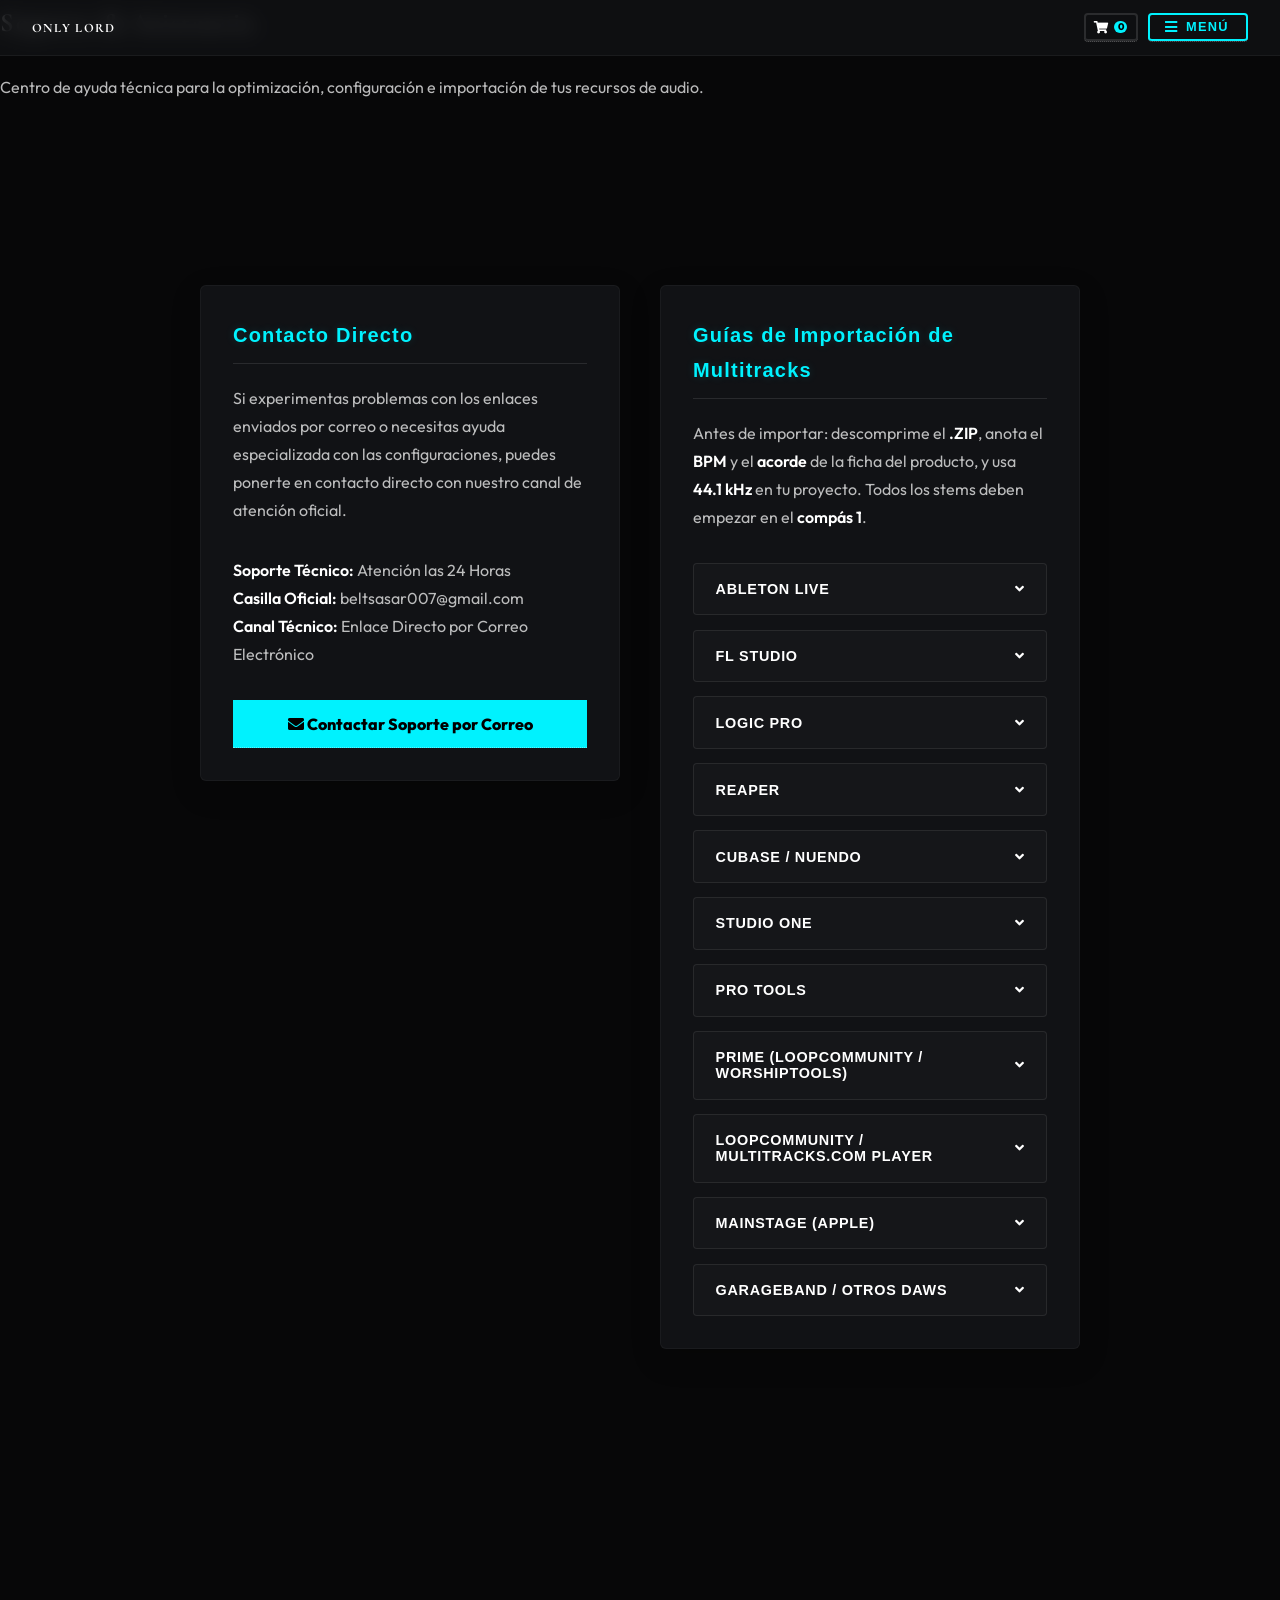
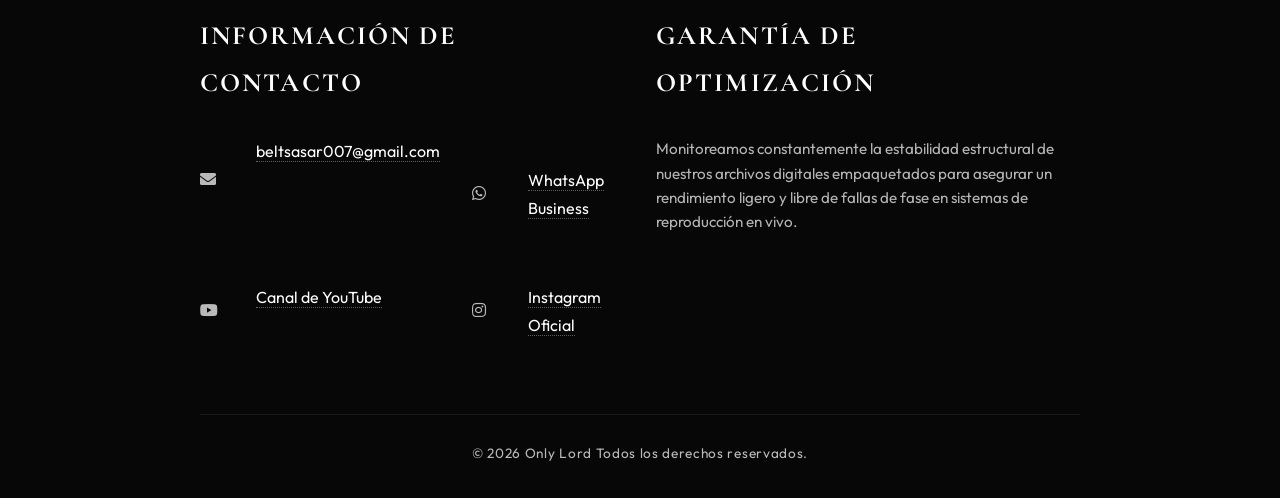
<file: soporte.html>
<!DOCTYPE HTML>
<!--
	Solid State by HTML5 UP
	html5up.net | @ajlkn
	Free for personal and commercial use under the CCA 3.0 license (html5up.net/license)
-->
<html lang="es">
	<head>
		<title>Soporte Técnico & Contacto - ONLY LORD</title>
		<meta charset="utf-8" />
		<meta name="viewport" content="width=device-width, initial-scale=1, user-scalable=no" />
		<link rel="stylesheet" href="assets/css/main.css" />
		<noscript><link rel="stylesheet" href="assets/css/noscript.css" /></noscript>
		<style>
			/* Ajustes de diseño específicos para el centro de ayuda y soporte */
			.support-grid {
				display: grid;
				grid-template-columns: 1fr 1fr;
				gap: 2.5em;
				margin-top: 2em;
				margin-bottom: 3em;
			}
			
			.support-card {
				background: var(--onlylord-bg-estudio);
				border: solid 1px rgba(255, 255, 255, 0.05);
				padding: 2em;
				border-radius: 6px;
				height: fit-content;
				box-shadow: 0 10px 30px rgba(0, 0, 0, 0.2);
			}
			
			.support-card h3 {
				color: var(--onlylord-accent);
				font-family: "Raleway", Helvetica, sans-serif;
				border-bottom: solid 1px rgba(255, 255, 255, 0.1);
				padding-bottom: 0.5em;
				margin-bottom: 1em;
				text-shadow: 0 0 10px rgba(0, 242, 254, 0.15);
			}
			
			.btn-support-mail {
				width: 100%;
				background-color: var(--onlylord-accent) !important;
				color: #000000 !important;
				box-shadow: none !important;
				font-weight: 800 !important;
				height: 3em !important;
				line-height: 3em !important;
				margin-top: 1em;
				text-align: center;
				display: block;
			}
			
			.btn-support-mail:hover {
				background-color: var(--onlylord-accent-hover) !important;
				box-shadow: 0 5px 20px rgba(0, 242, 254, 0.2) !important;
			}

			/* Estilos internos para el texto guía de los DAW */
			.daw-guide-text {
				font-size: 0.85em;
				line-height: 1.65;
				color: rgba(255, 255, 255, 0.85);
				margin: 0;
			}

			.daw-guide-text p.guide-tip {
				margin: 0 0 0.75em 0;
				padding: 0.6em 0.85em;
				background: rgba(0, 242, 254, 0.06);
				border-left: 2px solid var(--onlylord-accent);
				border-radius: 0 4px 4px 0;
				font-size: 0.95em;
			}

			.daw-guide-text ol {
				list-style: decimal;
				padding-left: 1.4em;
				margin: 0;
			}

			.daw-guide-text li {
				margin-bottom: 0.55em;
			}

			.daw-guide-text li:last-child {
				margin-bottom: 0;
			}
			
			.support-card.guides-card {
				max-height: none;
				overflow: visible;
			}

			.support-card.guides-card .guides-scroll-area {
				overflow: visible;
				margin-top: 0.5em;
			}

			.support-card.guides-card .accordion-panel {
				scrollbar-width: none;
				-ms-overflow-style: none;
			}

			.support-card.guides-card .accordion-panel::-webkit-scrollbar {
				display: none;
				width: 0;
				height: 0;
			}
		</style>
	</head>
	<body class="is-preload">

		<!-- Page Wrapper -->
			<div id="page-wrapper">

				<!-- Header -->
					<header id="header">
						<h1><a href="index.html">ONLY LORD</a></h1>
						<nav>
							<a href="#menu">Menú</a>
						</nav>
					</header>

				<!-- Menu -->
					<nav id="menu">
						<div class="inner">
							<h2>Navegación</h2>
							<ul class="links">
								<li><a href="index.html">Inicio / Portafolio</a></li>
								<li><a href="multitracks.html">Multitracks / Secuencias</a></li>
								<li><a href="beats.html">Beats</a></li>
								<li><a href="sonidos.html">Sonidos Premium</a></li>
								<li><a href="produccion.html">Producción Musical Online</a></li>
								<li><a href="cursos.html">Cursos Online</a></li>
								<li><a href="recursos.html">Recursos Gratuitos</a></li>
								<li><a href="pedido.html">Pedido Personalizado</a></li>
								<li><a href="soporte.html">Soporte & Ayuda</a></li>
								<li><a href="membresia.html">LORD VIP <span class="menu-badge">Próximamente</span></a></li>
								<li><a href="carrito.html" class="menu-cart-link"><span class="icon solid fa-shopping-cart"></span> Mi Carrito (0)</a></li>
							</ul>
							<button type="button" class="close" aria-label="Cerrar menú"></button>
						</div>
					</nav>

				<!-- Wrapper -->
					<section id="wrapper">
						<header>
							<div class="inner">
								<h2>Soporte & Asistencia</h2>
								<p>Centro de ayuda técnica para la optimización, configuración e importación de tus recursos de audio.</p>
							</div>
						</header>

						<!-- Contenido -->
							<div class="wrapper">
								<div class="inner">

									<div class="support-grid">
										
										<!-- Bloque 1: Información de Contacto de Soporte -->
										<div class="support-card">
											<h3>Contacto Directo</h3>
											<p>Si experimentas problemas con los enlaces enviados por correo o necesitas ayuda especializada con las configuraciones, puedes ponerte en contacto directo con nuestro canal de atención oficial.</p>
											
											<ul class="alt" style="margin-bottom: 2em;">
												<li><strong>Soporte Técnico:</strong> Atención las 24 Horas</li>
												<li><strong>Casilla Oficial:</strong> beltsasar007@gmail.com</li>
												<li><strong>Canal Técnico:</strong> Enlace Directo por Correo Electrónico</li>
											</ul>
											
											<a href="mailto:beltsasar007@gmail.com" class="button primary btn-support-mail">
												<i class="fas fa-envelope"></i> Contactar Soporte por Correo
											</a>
										</div>

										<!-- Bloque 2: Guías Desplegables de Importación para DAWs -->
										<div class="support-card guides-card">
											<h3>Guías de Importación de Multitracks</h3>
											<p>Antes de importar: descomprime el <strong>.ZIP</strong>, anota el <strong>BPM</strong> y el <strong>acorde</strong> de la ficha del producto, y usa <strong>44.1 kHz</strong> en tu proyecto. Todos los stems deben empezar en el <strong>compás 1</strong>.</p>

											<div class="guides-scroll-area">

											<button class="accordion-toggle">Ableton Live</button>
											<div class="accordion-panel">
												<div class="daw-guide-text">
													<p class="guide-tip">Desactiva el warp automático antes de importar para evitar desfases.</p>
													<ol>
														<li><strong>Preferencias → Record/Warp/Launch</strong> → desactiva <em>Auto-Warp Long Samples</em>.</li>
														<li>Establece el BPM del Set igual al del multitrack (Arrangement View).</li>
														<li>Arrastra todos los stems WAV al timeline — no uses Session View para playback en vivo.</li>
														<li>Alinea cada clip al compás 1; si Ableton activó Warp, desactívalo en cada stem.</li>
														<li>Envía el <strong>Click Track</strong> a una salida separada (p. ej. Ext. Out 3/4) para auriculares del equipo.</li>
														<li>Reproduce con metrónomo interno apagado y confirma sincronía con el Click.</li>
													</ol>
												</div>
											</div>

											<button class="accordion-toggle">FL Studio</button>
											<div class="accordion-panel">
												<div class="daw-guide-text">
													<p class="guide-tip">Importa todos los stems a la vez desde 0:00 para mantener la alineación.</p>
													<ol>
														<li><strong>Opciones → Configuración del proyecto</strong> → BPM del multitrack.</li>
														<li>Arrastra los WAV a la Playlist colocándolos desde el inicio (barra 1 / 0:00).</li>
														<li>Asigna cada stem a su propio canal en el Mixer (clic derecho → <em>Insertar en pista del mixer</em>).</li>
														<li>Silencia el metrónomo interno; usa el stem <strong>Click Track</strong> incluido.</li>
														<li>Configura salidas separadas en el Mixer para Click/Cues si usas interfaz multicanal.</li>
														<li>Guarda el proyecto como plantilla para reutilizar en futuros ensayos.</li>
													</ol>
												</div>
											</div>

											<button class="accordion-toggle">Logic Pro</button>
											<div class="accordion-panel">
												<div class="daw-guide-text">
													<p class="guide-tip">Importa en lote con "Crear pistas nuevas" para no perder la sincronía entre stems.</p>
													<ol>
														<li><strong>Proyecto → Tempo</strong> → BPM del multitrack antes de importar.</li>
														<li><strong>Archivo → Importar → Archivos de audio</strong> → selecciona todos los stems.</li>
														<li>Activa <em>Crear pistas nuevas</em> y posición <em>0</em> en la línea de tiempo.</li>
														<li>Verifica que ningún stem tenga offset; todos deben iniciar en el mismo punto.</li>
														<li>Envía el Click a un bus o salida L/R dedicada para monitoreo en vivo.</li>
														<li>Usa el stem <strong>Guia</strong> solo para ensayo; siléncialo en el servicio.</li>
													</ol>
												</div>
											</div>

											<button class="accordion-toggle">Reaper</button>
											<div class="accordion-panel">
												<div class="daw-guide-text">
													<p class="guide-tip">Reaper es ideal para multitracks: importación rápida en pistas separadas.</p>
													<ol>
														<li><strong>Archivo → Configuración del proyecto</strong> → BPM y 44.1 kHz.</li>
														<li>Coloca el cursor en 0:00 y arrastra todos los stems al timeline.</li>
														<li>Elige <em>Insertar en pistas separadas (en posición del cursor)</em>.</li>
														<li>En <strong>Preferencias → Audio → Salidas</strong>, asigna Click Track a salida dedicada.</li>
														<li>Activa solo el Click y reproduce; luego activa todos los stems para verificar alineación.</li>
														<li>Guarda como plantilla <em>Only Lord Multitrack</em> para agilizar futuras importaciones.</li>
													</ol>
												</div>
											</div>

											<button class="accordion-toggle">Cubase / Nuendo</button>
											<div class="accordion-panel">
												<div class="daw-guide-text">
													<p class="guide-tip">Configura el tempo antes de importar; Cubase no realinea stems automáticamente.</p>
													<ol>
														<li><strong>Proyecto → Configuración del proyecto</strong> → Tempo = BPM del multitrack.</li>
														<li><strong>Archivo → Importar → Archivo de audio</strong> → selecciona todos los stems.</li>
														<li>Activa <em>Crear pistas nuevas</em> e <em>Insertar objetos en pistas diferentes</em>.</li>
														<li>Alinea todos los eventos al compás 1 si alguno quedó desplazado.</li>
														<li>En el Mixer, rutea Click/Cues a salidas separadas para el equipo en vivo.</li>
														<li>Reproduce con el Click solo primero; confirma que el downbeat coincide con el compás 1.</li>
													</ol>
												</div>
											</div>

											<button class="accordion-toggle">Studio One</button>
											<div class="accordion-panel">
												<div class="daw-guide-text">
													<p class="guide-tip">Crea el proyecto con el tempo correcto desde el inicio.</p>
													<ol>
														<li><strong>Archivo → Nuevo</strong> → BPM del multitrack, sample rate 44.1 kHz.</li>
														<li>Arrastra los stems al Arrange o usa <strong>Archivo → Importar pistas</strong>.</li>
														<li>Alinea todos al compás 1; no muevas stems individualmente sin seleccionar el grupo.</li>
														<li>En Console, asigna salidas de Click/Cues para monitoreo en auriculares.</li>
														<li>Usa marcadores de sección (verso, coro, puente) según la estructura de la canción.</li>
														<li>Prueba el set completo con auriculares antes del servicio.</li>
													</ol>
												</div>
											</div>

											<button class="accordion-toggle">Pro Tools</button>
											<div class="accordion-panel">
												<div class="daw-guide-text">
													<p class="guide-tip">La frecuencia de muestreo debe coincidir con los stems (44.1 kHz).</p>
													<ol>
														<li><strong>Archivo → Nuevo</strong> → Sample Rate <strong>44.1 kHz</strong>, BPM del multitrack.</li>
														<li><strong>Archivo → Importar → Import Audio</strong> → selecciona todos los stems.</li>
														<li>Elige <em>New Track per File</em> con destino al inicio de la sesión (sample 0).</li>
														<li>Reproduce solo el Click Track; verifica que el downbeat cae en el compás 1.</li>
														<li>En <strong>Setup → I/O</strong>, configura bus de salida dedicado para Click/Cues.</li>
														<li>Silencia el stem <strong>Guia</strong> en vivo; resérvalo para ensayo.</li>
													</ol>
												</div>
											</div>

											<button class="accordion-toggle">Prime (LoopCommunity / WorshipTools)</button>
											<div class="accordion-panel">
												<div class="daw-guide-text">
													<p class="guide-tip">Ideal para iglesias que no usan DAW: control de secciones y salidas desde tablet.</p>
													<ol>
														<li>Descarga <strong>Prime</strong> (WorshipTools) y crea un multitrack personalizado.</li>
														<li>Importa los stems WAV o conviértelos al formato compatible de Prime.</li>
														<li>Define secciones (intro, verso, coro, puente) según la estructura de la canción.</li>
														<li>Asigna salidas: <strong>Click/Cues → auriculares</strong>, resto de stems → FOH o mezcla local.</li>
														<li>Configura transposición si necesitas cambiar de tonalidad en vivo.</li>
														<li>Prueba el set completo con auriculares antes del servicio.</li>
													</ol>
												</div>
											</div>

											<button class="accordion-toggle">LoopCommunity / Multitracks.com Player</button>
											<div class="accordion-panel">
												<div class="daw-guide-text">
													<p class="guide-tip">Permite setlists, transposición y salidas multicanal para equipos en vivo.</p>
													<ol>
														<li>Crea cuenta en Multitracks.com o LoopCommunity e instala el Player.</li>
														<li>Sube los stems WAV o importa un set personalizado.</li>
														<li>Organiza canciones en setlists y configura transposición si cambias de tonalidad.</li>
														<li>Asigna salida multicanal: Click en canal dedicado para el equipo en auriculares.</li>
														<li>Prueba cada transición de sección antes del servicio en vivo.</li>
														<li>Descarga el set offline si la conexión en el venue es inestable.</li>
													</ol>
												</div>
											</div>

											<button class="accordion-toggle">MainStage (Apple)</button>
											<div class="accordion-panel">
												<div class="daw-guide-text">
													<p class="guide-tip">Combina stems con patches de teclado en un solo concierto en vivo.</p>
													<ol>
														<li>Crea un concierto e importa todos los stems WAV.</li>
														<li>Establece el BPM en el reloj del concierto = tempo del multitrack.</li>
														<li>Asigna cada stem a un canal de salida de tu interfaz de audio.</li>
														<li>Click Track → salida separada para auriculares del equipo.</li>
														<li>Mezcla stems con patches de teclado en el mismo set si lo necesitas.</li>
														<li>Guarda el concierto como plantilla para futuros servicios.</li>
													</ol>
												</div>
											</div>

											<button class="accordion-toggle">GarageBand / Otros DAWs</button>
											<div class="accordion-panel">
												<div class="daw-guide-text">
													<p class="guide-tip">Mismo principio para Bitwig, Cakewalk, Audacity y cualquier reproductor WAV.</p>
													<ol>
														<li>Descomprime el .ZIP e importa <strong>todos</strong> los stems al inicio (beat 1 / 0:00).</li>
														<li>Configura BPM (según ficha) y sample rate <strong>44.1 kHz</strong> en el proyecto.</li>
														<li>Verifica sincronía reproduciendo solo el Click Track primero.</li>
														<li>Silencia el stem <strong>Guia</strong> en vivo; úsalo solo para ensayo.</li>
														<li>Si el DAW no soporta salidas multicanal, mezcla Click + Cues en una pista para auriculares.</li>
														<li>Compatible con Bitwig, Cakewalk, Audacity, LMMS y reproductores WAV estándar.</li>
													</ol>
												</div>
											</div>

											</div>
										</div>

									</div>

								</div>
							</div>
					</section>

				<!-- Footer (4 Contactos Simétricos Rectos a la Izquierda y Copyright Centrado) -->
					<section id="footer">
						<div class="inner">
							<div class="contact">
								<div>
									<h2 class="major">Información de Contacto</h2>
									<ul class="contact">
										<li class="icon solid fa-envelope"><a href="mailto:beltsasar007@gmail.com">beltsasar007@gmail.com</a></li>
										<li class="icon brands fa-whatsapp"><a href="https://wa.me/59162276138" target="_blank">WhatsApp Business</a></li>
										<li class="icon brands fa-youtube"><a href="https://www.youtube.com/@onlylordMT" target="_blank">Canal de YouTube</a></li>
										<li class="icon brands fa-instagram"><a href="https://www.instagram.com/only_lord_music/" target="_blank">Instagram Oficial</a></li>
									</ul>
								</div>
								<div>
									<h2 class="major">Garantía de Optimización</h2>
									<p style="margin: 0; font-size: 0.95em; line-height: 1.6; color: rgba(255,255,255,0.7);">Monitoreamos constantemente la estabilidad estructural de nuestros archivos digitales empaquetados para asegurar un rendimiento ligero y libre de fallas de fase en sistemas de reproducción en vivo.</p>
								</div>
							</div>
							<ul class="copyright">
								<li>&copy; 2026 Only Lord Todos los derechos reservados.</li>
							</ul>
						</div>
					</section>

			</div>

		<!-- Scripts -->
			<script src="assets/js/jquery.min.js"></script>
			<script src="assets/js/jquery.scrollex.min.js"></script>
			<script src="assets/js/browser.min.js"></script>
			<script src="assets/js/breakpoints.min.js"></script>
			<script src="assets/js/util.js"></script>
			<script src="assets/js/main.js"></script>
			<script src="assets/js/store-logic.js"></script>

	</body>
</html>
</file>
<file: assets/css/main.css>
@import url(fontawesome-all.min.css);
@import url("https://fonts.googleapis.com/css2?family=Cormorant+Garamond:ital,wght@0,600;0,700;1,500&family=Outfit:wght@300;400;500;600;700&display=swap");

/*
	Solid State by HTML5 UP
	html5up.net | @ajlkn
	Free for personal and commercial use under the CCA 3.0 license (html5up.net/license)
*/

/* ==========================================================================
   ONLY LORD - VARIABLES & REESCRITURA DE COLORES NEÓN PREMIUM
   ========================================================================== */
:root {
  --onlylord-bg-puro: #070708;
  --onlylord-bg-estudio: #111215;
  --onlylord-accent: #00f2fe;
  --onlylord-accent-hover: #00c6ff;
  --onlylord-text-bright: #ffffff;
  --onlylord-text-dim: rgba(255, 255, 255, 0.6);
}

body, #page-wrapper, .wrapper, #footer, .wrapper.style2, .wrapper.style3, .wrapper.style4, .wrapper.style5, .wrapper.style6 {
  background-color: var(--onlylord-bg-puro) !important;
  background-image: none !important;
  color: var(--onlylord-text-bright) !important;
}

#header {
  background-color: rgba(17, 18, 21, 0.8) !important;
  backdrop-filter: blur(10px) !important;
  -webkit-backdrop-filter: blur(10px) !important;
  border-bottom: solid 1px rgba(255, 255, 255, 0.05) !important;
}

#header h1 a, #header nav a {
  color: var(--onlylord-text-bright) !important;
}

#header nav a[href="#menu"] {
  box-shadow: inset 0 0 0 2px var(--onlylord-accent) !important;
  color: var(--onlylord-accent) !important;
}

.wrapper.style2, .wrapper.style3, .wrapper.style4, .wrapper.spotlight, .features article, .coming-soon-card, .support-card, .tech-spec-box, .checkout-form-box, .manifesto-box {
  background-color: var(--onlylord-bg-estudio) !important;
  border: solid 1px rgba(255, 255, 255, 0.04) !important;
}

.button.primary, .btn-submit-order, .btn-checkout-finish, .btn-cart-add {
  background-color: var(--onlylord-accent) !important;
  color: #000000 !important;
  font-weight: 800 !important;
  box-shadow: none !important;
}

.button.primary:hover, .btn-submit-order:hover, .btn-checkout-finish:hover, .btn-cart-add:hover {
  background-color: var(--onlylord-accent-hover) !important;
  color: #000000 !important;
  box-shadow: 0 0 15px rgba(0, 242, 254, 0.4) !important;
}

a.special:not(.button) {
  color: var(--onlylord-accent) !important;
}

a.special:not(.button):before {
  border-color: var(--onlylord-accent) !important;
  color: var(--onlylord-accent) !important;
}

h1.major, h2.major, h3.major, h4.major, hr, #banner h2, .section-divider {
  border-bottom-color: rgba(255, 255, 255, 0.1) !important;
}

/* ESTILOS INTERACTIVOS PARA ACORDEONES DESLIZABLES */
.accordion-toggle {
	background: rgba(255, 255, 255, 0.02);
	border: 1px solid rgba(255, 255, 255, 0.08);
	color: #ffffff;
	cursor: pointer;
	padding: 1.2em 1.5em;
	width: 100%;
	text-align: left;
	font-family: "Raleway", Helvetica, sans-serif;
	font-size: 0.9em;
	font-weight: 700;
	letter-spacing: 0.05em;
	text-transform: uppercase;
	border-radius: 4px;
	margin-top: 1em;
	display: flex;
	justify-content: space-between;
	align-items: center;
	transition: all 0.3s ease;
}

.accordion-toggle:hover {
	border-color: var(--onlylord-accent);
	background: rgba(0, 242, 254, 0.03);
}

.accordion-toggle.active {
	border-color: var(--onlylord-accent);
	color: var(--onlylord-accent);
	background: rgba(0, 242, 254, 0.05);
	box-shadow: 0 0 10px rgba(0, 242, 254, 0.1);
}

.accordion-toggle::after {
	content: '\f107';
	font-family: 'Font Awesome 5 Free';
	font-weight: 900;
	transition: transform 0.3s ease;
}

.accordion-toggle.active::after {
	transform: rotate(180deg);
}

.accordion-panel {
	max-height: 0;
	overflow: hidden;
	transition: max-height 0.35s cubic-bezier(0.16, 1, 0.3, 1), padding 0.35s ease;
	background: rgba(7, 7, 8, 0.3);
	border: 0 solid rgba(0, 242, 254, 0.15);
	border-top: 0;
	border-radius: 0 0 4px 4px;
	padding: 0 1.2em;
}
/* RESET GENERAL NATIVO PROTEGIDO */
html, body, div, span, applet, object,
iframe, h1, h2, h3, h4, h5, h6, p, blockquote,
pre, a, abbr, acronym, address, big, cite,
code, del, dfn, em, img, ins, kbd, q, s, samp,
small, strike, strong, sub, sup, tt, var, b,
u, i, center, dl, dt, dd, ol, ul, li, fieldset,
form, label, legend, table, caption, tbody,
tfoot, thead, tr, th, td, article, aside,
canvas, details, embed, figure, figcaption,
footer, header, hgroup, menu, nav, output, ruby,
section, summary, time, mark, audio, video {
	margin: 0;
	padding: 0;
	border: 0;
	font-size: 100%;
	font: inherit;
	vertical-align: baseline;}

article, aside, details, figcaption, figure,
footer, header, hgroup, menu, nav, section { display: block; }
body { line-height: 1; }
ol, ul { list-style: none; }
blockquote, q { quotes: none; }
blockquote:before, blockquote:after, q:before, q:after { content: ''; content: none; }
table { border-collapse: collapse; border-spacing: 0; }
body { -webkit-text-size-adjust: none; -ms-overflow-style: scrollbar; }
mark { background-color: transparent; color: inherit; }
input::-moz-focus-inner { border: 0; padding: 0; }

input, select, textarea {
	-moz-appearance: none;
	-webkit-appearance: none;
	-ms-appearance: none;
	appearance: none;
}

@-ms-viewport { width: device-width; }

@media screen and (max-width: 480px) {
	html, body { min-width: 320px; }
}

html { box-sizing: border-box; }
*, *:before, *:after { box-sizing: inherit; }

body.is-preload *, body.is-preload *:before, body.is-preload *:after {
	-moz-animation: none !important;
	-webkit-animation: none !important;
	-ms-animation: none !important;
	animation: none !important;
	-moz-transition: none !important;
	-webkit-transition: none !important;
	-ms-transition: none !important;
	transition: none !important;
}

body, input, select, textarea {
	font-family: "Outfit", "Source Sans Pro", Helvetica, sans-serif;
	font-size: 16.5pt;
	font-weight: 400;
	line-height: 1.75;
	color: rgba(255, 255, 255, 0.72);
}

@media screen and (max-width: 1680px) { body, input, select, textarea { font-size: 13pt; } }
@media screen and (max-width: 1280px) { body, input, select, textarea { font-size: 12pt; } }
@media screen and (max-width: 980px) { body, input, select, textarea { font-size: 12pt; } }
@media screen and (max-width: 736px) { body, input, select, textarea { font-size: 12pt; } }
@media screen and (max-width: 480px) { body, input, select, textarea { font-size: 12pt; } }

a {
	-moz-transition: color 0.2s ease-in-out, border-bottom-color 0.2s ease-in-out;
	-webkit-transition: color 0.2s ease-in-out, border-bottom-color 0.2s ease-in-out;
	-ms-transition: color 0.2s ease-in-out, border-bottom-color 0.2s ease-in-out;
	transition: color 0.2s ease-in-out, border-bottom-color 0.2s ease-in-out;
	border-bottom: dotted 1px rgba(255, 255, 255, 0.35);
	color: #ffffff;
	text-decoration: none;
}

a:hover { border-bottom-color: transparent; }

strong, b { color: #ffffff; font-weight: 600; }
em, i { font-style: italic; }
p { margin: 0 0 2em 0; }

p, li, label, .content p, .inner > p {
	font-weight: 400;
	color: rgba(255, 255, 255, 0.72);
	line-height: 1.75;
}

h1, h2, h3, h4, h5, h6 {
	font-family: "Cormorant Garamond", "Raleway", Georgia, serif;
	font-weight: 700;
	letter-spacing: 0.06em;
	margin: 0 0 1em 0;
	text-transform: none;
	color: #ffffff;
}

h1 a, h2 a, h3 a, h4 a, h5 a, h6 a { color: inherit; text-decoration: none; border-bottom: 0; }
h1 span, h2 span, h3 span, h4 span, h5 span, h6 span { font-weight: 500; font-style: italic; }
h2 { font-size: 1.65em; font-weight: 700; }
h3 { font-size: 1.25em; font-weight: 700; }
h4 { font-size: 1.05em; font-weight: 600; }
h5 { font-size: 0.95em; font-weight: 600; }
h6 { font-size: 0.9em; font-weight: 600; }

h2.major, h3.major, h4.major {
	font-family: "Cormorant Garamond", Georgia, serif;
	font-weight: 700;
	letter-spacing: 0.08em;
	text-transform: uppercase;
	color: #ffffff;
}

@media screen and (max-width: 736px) {
	h2 { font-size: 1.35em; }
	h3 { font-size: 1.1em; }
}
sub { font-size: 0.8em; position: relative; top: 0.5em; }
sup { font-size: 0.8em; position: relative; top: -0.5em; }

blockquote {
	border-left: solid 4px var(--onlylord-accent);
	font-style: italic;
	margin: 0 0 2em 0;
	padding: 0.5em 0 0.5em 2em;
}

code {
	background: var(--onlylord-bg-estudio);
	border-radius: 5px;
	border: solid 1px rgba(255, 255, 255, 0.125);
	font-family: "Courier New", monospace;
	font-size: 0.9em;
	margin: 0 0.25em;
	padding: 0.25em 0.65em;
}

pre {
	-webkit-overflow-scrolling: touch;
	font-family: "Courier New", monospace;
	font-size: 0.9em;
	margin: 0 0 2em 0;
}

pre code {
	display: block;
	line-height: 1.75em;
	padding: 1em 1.5em;
	overflow-x: auto;
}

hr {
	border: 0;
	border-bottom: solid 1px rgba(255, 255, 255, 0.1);
	margin: 2.5em 0;
}

hr.major { margin: 4em 0; }

.align-left { text-align: left; }
.align-center { text-align: center; }
.align-right { text-align: right; }

/* REJILLA DE MAQUETACIÓN NATIVA (GRID SYSTEM) */
.row {
	display: flex;
	flex-wrap: wrap;
	box-sizing: border-box;
	align-items: stretch;
	margin-top: 0;
	margin-left: -1.75em;
}

.row > * {
	box-sizing: border-box;
	padding: 0 0 0 1.75em;
}

.row.gtr-uniform { margin-top: -1.75em; }
.row.gtr-uniform > * { padding-top: 1.75em; }

.row > .col-1 { width: 8.33333%; }
.row > .col-2 { width: 16.66667%; }
.row > .col-3 { width: 25%; }
.row > .col-4 { width: 33.33333%; }
.row > .col-5 { width: 41.66667%; }
.row > .col-6 { width: 50%; }
.row > .col-7 { width: 58.33333%; }
.row > .col-8 { width: 66.66667%; }
.row > .col-9 { width: 75%; }
.row > .col-10 { width: 83.33333%; }
.row > .col-11 { width: 91.66667%; }
.row > .col-12 { width: 100%; }

@media screen and (max-width: 1680px) {
	.row > .col-1-xlarge { width: 8.33333%; }
	.row > .col-2-xlarge { width: 16.66667%; }
	.row > .col-3-xlarge { width: 25%; }
	.row > .col-4-xlarge { width: 33.33333%; }
	.row > .col-6-xlarge { width: 50%; }
	.row > .col-8-xlarge { width: 66.66667%; }
	.row > .col-12-xlarge { width: 100%; }
}

@media screen and (max-width: 1280px) {
	.row > .col-1-large { width: 8.33333%; }
	.row > .col-2-large { width: 16.66667%; }
	.row > .col-3-large { width: 25%; }
	.row > .col-4-large { width: 33.33333%; }
	.row > .col-6-large { width: 50%; }
	.row > .col-8-large { width: 66.66667%; }
	.row > .col-12-large { width: 100%; }
}

@media screen and (max-width: 980px) {
	.row > .col-1-medium { width: 8.33333%; }
	.row > .col-2-medium { width: 16.66667%; }
	.row > .col-3-medium { width: 25%; }
	.row > .col-4-medium { width: 33.33333%; }
	.row > .col-6-medium { width: 50%; }
	.row > .col-8-medium { width: 66.66667%; }
	.row > .col-12-medium { width: 100%; }
}

@media screen and (max-width: 736px) {
	.row { margin-left: -1.25em; margin-top: 0; }
	.row > * { padding: 0 0 0 1.25em; }
	.row.gtr-uniform { margin-top: -1.25em; }
	.row.gtr-uniform > * { padding-top: 1.25em; }
	
	.row > .col-1-small { width: 8.33333%; }
	.row > .col-2-small { width: 16.66667%; }
	.row > .col-3-small { width: 25%; }
	.row > .col-4-small { width: 33.33333%; }
	.row > .col-6-small { width: 50%; }
	.row > .col-8-small { width: 66.66667%; }
	.row > .col-12-small { width: 100%; }
}

@media screen and (max-width: 480px) {
	.row { margin-left: -1.25em; margin-top: 0; }
	.row > * { padding: 0 0 0 1.25em; }
	
	.row > .col-1-xsmall { width: 8.33333%; }
	.row > .col-2-xsmall { width: 16.66667%; }
	.row > .col-3-xsmall { width: 25%; }
	.row > .col-4-xsmall { width: 33.33333%; }
	.row > .col-6-xsmall { width: 50%; }
	.row > .col-8-xsmall { width: 66.66667%; }
	.row > .col-12-xsmall { width: 100%; }
}

/* CONFIGURACIÓN DE FORMULARIOS */
form { margin: 0 0 2em 0; }
form > :last-child { margin-bottom: 0; }
form > .fields {
	display: flex;
	flex-wrap: wrap;
	width: calc(100% + 3em);
	margin: -1.5em 0 2em -1.5em;
}

form > .fields > .field {
	flex-grow: 0;
	flex-shrink: 0;
	padding: 1.5em 0 0 1.5em;
	width: calc(100% - 1.5em);
}

form > .fields > .field.half { width: calc(50% - 0.75em); }

@media screen and (max-width: 480px) {
	form > .fields { width: calc(100% + 3em); margin: -1.5em 0 2em -1.5em; }
	form > .fields > .field { padding: 1.5em 0 0 1.5em; width: calc(100% - 1.5em); }
	form > .fields > .field.half { width: calc(100% - 1.5em); }
}
label {
	color: #ffffff;
	display: block;
	font-family: Raleway, Helvetica, sans-serif;
	font-size: 0.8em;
	font-weight: 700;
	letter-spacing: 0.1em;
	margin: 0 0 0.7em 0;
	text-transform: uppercase;
}

input[type="text"],
input[type="password"],
input[type="email"],
input[type="tel"],
input[type="url"],
select,
textarea {
	background: rgba(255, 255, 255, 0.025);
	border-radius: 5px;
	border: solid 2px rgba(255, 255, 255, 0.125);
	color: inherit;
	display: block;
	outline: 0;
	padding: 0 1em;
	text-decoration: none;
	width: 100%;
}

input[type="text"]:focus,
input[type="password"]:focus,
input[type="email"]:focus,
input[type="tel"]:focus,
input[type="url"]:focus,
select:focus,
textarea:focus {
	border-color: var(--onlylord-accent);
}

input[type="text"],
input[type="password"],
input[type="email"],
input[type="tel"],
input[type="url"],
select {
	height: 2.75em;
}

textarea { padding: 0.75em 1em; }

select {
	background-image: url("data:image/svg+xml;charset=utf8,%3Csvg xmlns='http://w3.org' width='40' height='40' preserveAspectRatio='none' viewBox='0 0 40 40'%3E%3Cpath d='M9.4,12.3l10.4,10.4l10.4-10.4c0.2-0.2,0.5-0.4,0.9-0.4c0.3,0,0.6,0.1,0.9,0.4l3.3,3.3c0.2,0.2,0.4,0.5,0.4,0.9 c0,0.4-0.1,0.6-0.4,0.9L20.7,31.9c-0.2,0.2-0.5,0.4-0.9,0.4c-0.3,0-0.6-0.1-0.9-0.4L4.3,17.3c-0.2-0.2-0.4-0.5-0.4-0.9 c0-0.4,0.1-0.6,0.4-0.9l3.3-3.3c0.2-0.2,0.5-0.4,0.9-0.4S9.1,12.1,9.4,12.3z' fill='rgba(255, 255, 255, 0.125)' /%3E%3C/svg%3E");
	background-size: 1.25rem;
	background-repeat: no-repeat;
	background-position: calc(100% - 1rem) center;
	height: 2.75em;
	padding-right: 2.75em;
	text-overflow: ellipsis;
}

select option { color: #ffffff; background: var(--onlylord-bg-estudio); }

/* ICONOS & COMPONENTES */
.icon { text-decoration: none; border-bottom: none; position: relative; }
.icon:before {
	-moz-osx-font-smoothing: grayscale;
	-webkit-font-smoothing: antialiased;
	display: inline-block;
	font-style: normal;
	font-variant: normal;
	text-rendering: auto;
	line-height: 1;
	font-family: 'Font Awesome 5 Free';
	font-weight: 400;
}
.icon > .label { display: none; }
.icon.solid:before { font-weight: 900; }
.icon.brands:before { font-family: 'Font Awesome 5 Brands'; }

.image { border-radius: 5px; border: 0; display: inline-block; position: relative; }
.image img { border-radius: 5px; display: block; }

/* ACCIONES & BOTONES */
ul.actions { display: flex; cursor: default; list-style: none; margin-left: -1em; padding-left: 0; }
ul.actions li { padding: 0 0 0 1em; vertical-align: middle; }
ul.actions.stacked { flex-direction: column; margin-left: 0; }
ul.actions.stacked li { padding: 1.3em 0 0 0; }
ul.actions.stacked li:first-child { padding-top: 0; }

ul.contact { list-style: none; padding: 0; }

/* TABLAS */
.table-wrapper { -webkit-overflow-scrolling: touch; overflow-x: auto; }
table { margin: 0 0 2em 0; width: 100%; }
table tbody tr { border: solid 1px rgba(255, 255, 255, 0.05); border-left: 0; border-right: 0; }
table tbody tr:nth-child(2n + 1) { background-color: rgba(255, 255, 255, 0.01); }
table td { padding: 0.75em 0.75em; }
table th { font-size: 0.9em; font-weight: 600; padding: 0 0.75em 0.75em 0.75em; text-align: left; }

/* CARACTERÍSTICAS (FEATURES) */
.features { display: flex; flex-wrap: wrap; margin: 0 0 2em 0; }
.features article { padding: 1.75em 1.75em 0.1em 1.75em; margin: 1.5em 3em 1.5em 0; width: calc(50% - 1.5em); border-radius: 5px; transition: transform 0.2s ease, box-shadow 0.2s ease; }
.features article:nth-child(2n) { margin-right: 0; }
.features article:has(.feature-card-link:hover) { transform: translateY(-3px); box-shadow: 0 12px 28px rgba(0, 0, 0, 0.28); }
.features article .feature-card-link { display: block; color: inherit; text-decoration: none; border-bottom: 0; cursor: pointer; }
.features article .feature-card-link:hover { color: inherit !important; border-bottom: 0; }
.features article .image { border-radius: 5px 5px 0 0; display: block; margin-bottom: 1.75em; margin-left: -1.75em; margin-top: -1.75em; width: calc(100% + 3.5em); overflow: hidden; aspect-ratio: 16 / 10; }
.features article .image img { border-radius: 5px 5px 0 0; width: 100%; height: 100%; object-fit: cover; object-position: center center; display: block; }
.features article .feature-card-link .special:not(.button) { color: var(--onlylord-accent) !important; border-bottom: 0; display: block; font-family: "Raleway", Helvetica, sans-serif; font-size: 0.8em; font-weight: 800; letter-spacing: 0.05em; margin: 0 0 2em 0; text-transform: uppercase; }
.features article .feature-card-link .special:not(.button):before {
	border-color: var(--onlylord-accent) !important;
	color: var(--onlylord-accent) !important;
	border-radius: 100%;
	border: solid 2px var(--onlylord-accent);
	content: '\f105';
	display: inline-block;
	font-family: 'Font Awesome 5 Free';
	font-weight: 900;
	font-size: 1.25em;
	height: 2em;
	line-height: 1.75em;
	margin-right: 0.85em;
	text-align: center;
	text-indent: 0.15em;
	vertical-align: middle;
	width: 2em;
	transition: background-color 0.2s ease-in-out;
}
.features article .feature-card-link:hover .special:not(.button):before {
	background-color: rgba(0, 242, 254, 0.08);
}

@media screen and (max-width: 980px) { .features article { margin: 1em 2em 1em 0; width: calc(50% - 1em); } }
@media screen and (max-width: 736px) {
	.features article { padding: 1.5em 1.5em 0.1em 1.5em; margin: 0.875em 1.75em 0.875em 0; width: calc(50% - 0.875em - 1px); }
	.features article .image { margin-bottom: 1.5em; margin-left: -1.5em; margin-top: -1.5em; width: calc(100% + 3em); }
}
@media screen and (max-width: 480px) { .features { display: block; } .features article { width: 100%; margin: 0 0 2em 0 !important; } }

/* SEPARADORES GEOMÉTRICOS */
.wrapper { margin: 6.5em 0; position: relative; }
.wrapper:before, .wrapper:after {
	background-image: url("data:image/svg+xml;charset=utf8,%3Csvg xmlns='http://w3.org' width='100' height='100' viewBox='0 0 100 100' preserveAspectRatio='none'%3E%3Cpolygon points='0,100 100,0 100,100' style='fill:%23111215%3B' /%3E%3C/svg%3E");
	background-repeat: no-repeat; background-size: 100% 100%; content: ''; display: block; height: 6.5em; position: absolute; width: 100%;
}
.wrapper:before { left: 0; top: -6.5em; }
.wrapper:after { transform: scaleY(-1); bottom: -6.5em; left: 0; }
.wrapper.alt:after { transform: scaleY(-1) scaleX(-1); }

@media screen and (max-width: 980px) { .wrapper { margin: 4.75em 0; } .wrapper:before, .wrapper:after { height: 4.75em; } .wrapper:before { top: -4.75em; } .wrapper:after { bottom: -4.75em; } }
@media screen and (max-width: 736px) { .wrapper { margin: 2.5em 0; } .wrapper:before, .wrapper:after { height: 2.5em; } .wrapper:before { top: -2.5em; } .wrapper:after { bottom: -2.5em; } }

.wrapper .inner { padding: 3em 0; margin: 0 auto; width: 55em; }
@media screen and (max-width: 980px) { .wrapper .inner { padding: 2em; width: 100%; } }

.wrapper.spotlight .inner { display: flex; align-items: center; }
.wrapper.spotlight .image { border-radius: 0; margin-right: 3em; width: 22em; overflow: hidden; }
.wrapper.spotlight .content { width: 100%; }
.wrapper.spotlight:nth-child(2n - 1) .inner { flex-direction: row-reverse; text-align: right; }
.wrapper.spotlight:nth-child(2n - 1) .image { margin-right: 0; margin-left: 3em; }

@media screen and (max-width: 736px) {
	.wrapper.spotlight .inner { flex-direction: column !important; text-align: left !important; }
	.wrapper.spotlight .image { margin: 0 0 2em 0 !important; width: 100%; max-width: 100%; }
}

/* ARQUITECTURA DEL FOOTER BASE */
#footer .inner { padding: 4em 0 2em 0; display: flex; flex-direction: column; margin: 0 auto; width: 55em; gap: 3em; }
#footer .inner .contact { width: 100%; display: grid; grid-template-columns: repeat(2, 1fr); gap: 2em; }
#footer .inner .copyright { border-top: solid 1px rgba(255, 255, 255, 0.08); margin-top: 2em; padding-top: 2em; width: 100%; text-align: center !important; color: rgba(255, 255, 255, 0.3); font-size: 0.85em; letter-spacing: 0.05em; }

@media screen and (max-width: 980px) { #footer .inner { padding: 2em; width: 100%; } #footer .inner .contact { grid-template-columns: 1fr; gap: 1.5em; } }
/* ==========================================================================
   SISTEMA DE ALINEACIÓN ESTRICTA PARA LOS CONTACTOS DEL FOOTER
   ========================================================================== */
ul.contact li {
    padding-left: 3.5em !important;
    margin: 1.8em 0 0 0 !important;
    text-align: left !important;
    display: block !important;
    position: relative !important;
}
ul.contact li:first-child { margin-top: 0 !important; }
ul.contact li:before {
    left: 0 !important;
    top: 50% !important;
    transform: translateY(-50%) !important;
    text-align: center !important;
    line-height: 2.35em !important;
    position: absolute !important;
    display: inline-block !important;
}

/* ==========================================================================
   REGULADOR DE CENTRADO ABSOLUTO PARA EL BANNER (CABECERA HOME)
   ========================================================================== */
#banner {
    display: flex !important;
    flex-direction: column !important;
    justify-content: center !important;
    align-items: center !important;
    text-align: center !important;
    padding: 10em 0 8em 0 !important;
}
#banner .inner {
    width: 100% !important;
    max-width: 55em !important;
    margin: 0 auto !important;
    text-align: center !important;
    display: flex !important;
    flex-direction: column !important;
    align-items: center !important;
    justify-content: center !important;
}
#banner .logo { margin: 0 0 1.5em 0 !important; display: inline-block !important; }
#banner h2 {
    font-size: 2.5em !important; font-weight: 700 !important; letter-spacing: 0.15em !important; margin: 0 0 0.3em 0 !important;
    text-transform: uppercase !important; color: #ffffff !important; width: 100% !important; text-align: center !important;
}
#banner p {
    font-family: Raleway, Helvetica, sans-serif !important; font-size: 0.9em !important; font-weight: 700 !important;
    letter-spacing: 0.2em !important; text-transform: uppercase !important; color: var(--onlylord-accent) !important;
    margin: 0 !important; width: 100% !important; text-align: center !important;
}

/* ==========================================================================
   ESTABILIZACIÓN DE LA BARRA SUPERIOR (HEADER) Y MENÚ A LA DERECHA
   ========================================================================== */
#header {
    display: flex !important; justify-content: space-between !important; align-items: center !important;
    position: fixed !important; top: 0 !important; left: 0 !important; width: 100% !important;
    height: 3.5em !important; line-height: 3.5em !important; padding: 0 2em !important;
    z-index: 10000 !important; box-sizing: border-box !important;
}
#header h1 { margin: 0 !important; font-size: 0.8em !important; font-weight: 700 !important; letter-spacing: 0.1em !important; text-align: left !important; flex-grow: 1 !important; }
#header h1 a { border: 0 !important; display: inline-block !important; }
#header nav { position: relative !important; right: 0 !important; top: 0 !important; height: 3.5em !important; line-height: 3.5em !important; margin: 0 !important; display: flex !important; align-items: center !important; }
#header nav a[href="#menu"] {
    display: inline-block !important; height: 2.25em !important; line-height: 2.25em !important; padding: 0 1.5em 0 3em !important;
    border-radius: 4px !important; font-family: "Raleway", Helvetica, sans-serif !important; font-size: 0.8em !important;
    font-weight: 700 !important; letter-spacing: 0.1em !important; text-transform: uppercase !important;
    text-decoration: none !important; position: relative !important; box-shadow: inset 0 0 0 2px var(--onlylord-accent) !important; color: var(--onlylord-accent) !important;
}
#header nav a[href="#menu"]:before {
    content: '\f0c9' !important; font-family: 'Font Awesome 5 Free' !important; font-weight: 900 !important;
    position: absolute !important; left: 1.25em !important; top: 50% !important; transform: translateY(-50%) !important; font-size: 1.1em !important;
}
#header nav a[href="#menu"]:hover { background-color: rgba(0, 242, 254, 0.05) !important; box-shadow: inset 0 0 0 2px var(--onlylord-accent-hover) !important; color: var(--onlylord-accent-hover) !important; }

/* ==========================================================================
   RESTAURACIÓN COMPACTA Y PREMIUM DEL MENÚ LATERAL (ESTILO PRO SOFTWARE)
   ========================================================================== */
#menu {
    position: fixed !important; top: 0 !important; right: 0 !important; left: auto !important; width: 17em !important; height: 100% !important;
    transform: translateX(17em) !important; transition: transform 0.3s cubic-bezier(0.16, 1, 0.3, 1) !important;
    background: #0d0e11 !important; border-left: solid 1px rgba(0, 242, 254, 0.1) !important;
    backdrop-filter: none !important; -webkit-backdrop-filter: none !important; opacity: 0 !important;
    visibility: hidden !important; pointer-events: none !important; z-index: 20000 !important; box-shadow: -10px 0 30px rgba(0, 0, 0, 0.6) !important;
    overflow-y: auto !important;
}
#menu .inner { background: transparent !important; border: none !important; width: 100% !important; min-height: 100% !important; padding: 3.2em 1.1em 2em 1.1em !important; display: flex !important; flex-direction: column !important; justify-content: flex-start !important; text-align: left !important; position: relative !important; box-sizing: border-box !important; }
#menu h2 { font-size: 0.65em !important; letter-spacing: 0.15em !important; color: var(--onlylord-accent) !important; border-bottom: solid 1px rgba(255, 255, 255, 0.05) !important; padding-bottom: 0.6em !important; margin-bottom: 0.6em !important; padding-right: 2.5em !important; }
body.is-menu-visible #menu { transform: translateX(0) !important; opacity: 1 !important; visibility: visible !important; pointer-events: auto !important; }
body.is-menu-visible #page-wrapper { filter: none !important; }
#menu .links { list-style: none !important; margin-bottom: 1em !important; padding: 0 !important; flex: 1 !important; }
#menu .links li { padding: 0 !important; border: 0 !important; }
#menu .links li a { padding: 0.38em 0 !important; font-weight: 600 !important; font-size: 0.62em !important; letter-spacing: 0.06em !important; color: rgba(255, 255, 255, 0.72) !important; text-transform: uppercase !important; display: block !important; transition: color 0.2s ease, padding-left 0.2s ease !important; line-height: 1.35 !important; }
#menu .links li a:hover { color: var(--onlylord-accent) !important; padding-left: 0.25em !important; }
#menu .links li a.menu-cart-link { color: var(--onlylord-accent) !important; font-weight: 700 !important; margin-top: 0.4em !important; padding-top: 0.6em !important; border-top: solid 1px rgba(255,255,255,0.06) !important; }
#menu .menu-badge { font-size: 0.85em; color: var(--onlylord-accent); font-weight: 700; opacity: 0.85; }
#menu .close {
    position: absolute !important; top: 0.85em !important; right: 0.85em !important;
    width: 2.25em !important; height: 2.25em !important; padding: 0 !important; margin: 0 !important;
    display: flex !important; align-items: center !important; justify-content: center !important;
    cursor: pointer !important; background: rgba(255,255,255,0.04) !important;
    border: solid 1px rgba(255,255,255,0.08) !important; border-radius: 4px !important;
    font-size: 0 !important; color: transparent !important; z-index: 10 !important;
}
#menu .close:before { content: '\f00d' !important; font-family: 'Font Awesome 5 Free' !important; font-weight: 900 !important; color: rgba(255, 255, 255, 0.5) !important; font-size: 1em !important; transition: color 0.2s ease !important; }
#menu .close:hover { background: rgba(0, 242, 254, 0.08) !important; border-color: rgba(0, 242, 254, 0.25) !important; }
#menu .close:hover:before { color: var(--onlylord-accent) !important; }

.track-price-tag {
    display: inline-block;
    margin-top: 0.5em;
    font-family: "Outfit", sans-serif;
    font-size: 0.85em;
    font-weight: 700;
    color: var(--onlylord-accent);
    letter-spacing: 0.05em;
}

.cart-totals-box {
    background: var(--onlylord-bg-estudio);
    border: solid 1px rgba(255, 255, 255, 0.06);
    padding: 1.5em 2em;
    border-radius: 6px;
    margin-bottom: 2em;
}
.cart-totals-row {
    display: flex;
    justify-content: space-between;
    align-items: center;
    padding: 0.4em 0;
    font-size: 0.95em;
}
.cart-totals-row.total-final {
    border-top: solid 1px rgba(255,255,255,0.1);
    margin-top: 0.5em;
    padding-top: 0.8em;
    font-size: 1.15em;
    font-weight: 700;
}
.cart-totals-row.total-final span:last-child { color: var(--onlylord-accent); }

@media screen and (max-width: 736px) { #header { padding: 0 1em !important; } #banner { padding: 8em 0 6em 0 !important; } #banner h2 { font-size: 1.75em !important; } #banner p { font-size: 0.8em !important; } }
@media screen and (max-width: 480px) { #menu { width: 14em !important; transform: translateX(14em) !important; } }

/* ==========================================================================
   ICONO DE CARRITO EN HEADER
   ========================================================================== */
#header nav .header-cart-link {
	display: inline-flex !important;
	align-items: center !important;
	justify-content: center !important;
	gap: 0.45em !important;
	height: 2.25em !important;
	min-width: 2.25em !important;
	padding: 0 0.85em !important;
	margin-right: 0.75em !important;
	border-radius: 4px !important;
	box-shadow: inset 0 0 0 2px rgba(255, 255, 255, 0.12) !important;
	color: #ffffff !important;
	text-decoration: none !important;
	font-size: 0.8em !important;
	font-weight: 700 !important;
	transition: all 0.2s ease !important;
}
#header nav .header-cart-link:hover {
	box-shadow: inset 0 0 0 2px var(--onlylord-accent) !important;
	color: var(--onlylord-accent) !important;
	background: rgba(0, 242, 254, 0.05) !important;
}
#header nav .header-cart-count {
	display: inline-flex !important;
	align-items: center !important;
	justify-content: center !important;
	min-width: 1.35em !important;
	height: 1.35em !important;
	padding: 0 0.35em !important;
	border-radius: 999px !important;
	background: var(--onlylord-accent) !important;
	color: #000000 !important;
	font-size: 0.75em !important;
	font-weight: 800 !important;
	line-height: 1 !important;
}

/* ==========================================================================
   FOOTER UNIFICADO — COLUMNAS ALINEADAS
   ========================================================================== */
#footer .inner .contact > .footer-col,
#footer .inner .contact > div {
	display: flex;
	flex-direction: column;
	align-items: flex-start;
	min-height: 100%;
}
#footer .inner .contact > .footer-col h2.major,
#footer .inner .contact > div h2.major {
	margin-bottom: 1.2em !important;
	min-height: 2.4em;
	display: flex;
	align-items: flex-end;
	width: 100%;
}
#footer .inner .contact > .footer-col p,
#footer .inner .contact > div p {
	margin: 0 !important;
	font-size: 0.95em;
	line-height: 1.6;
	color: rgba(255, 255, 255, 0.7);
	flex: 1;
}
#footer .inner .contact ul.contact {
	margin: 0 !important;
	padding: 0 !important;
	width: 100%;
}

/* Acordeón con scroll interno */
.accordion-panel {
	overflow-y: hidden;
}
.accordion-panel.open-scroll {
	overflow-y: auto;
}

/* Tarjeta multitrack — botón decorativo */
.track-card .btn-card-action {
	pointer-events: none;
	display: inline-block;
	text-align: center;
}
</file>
